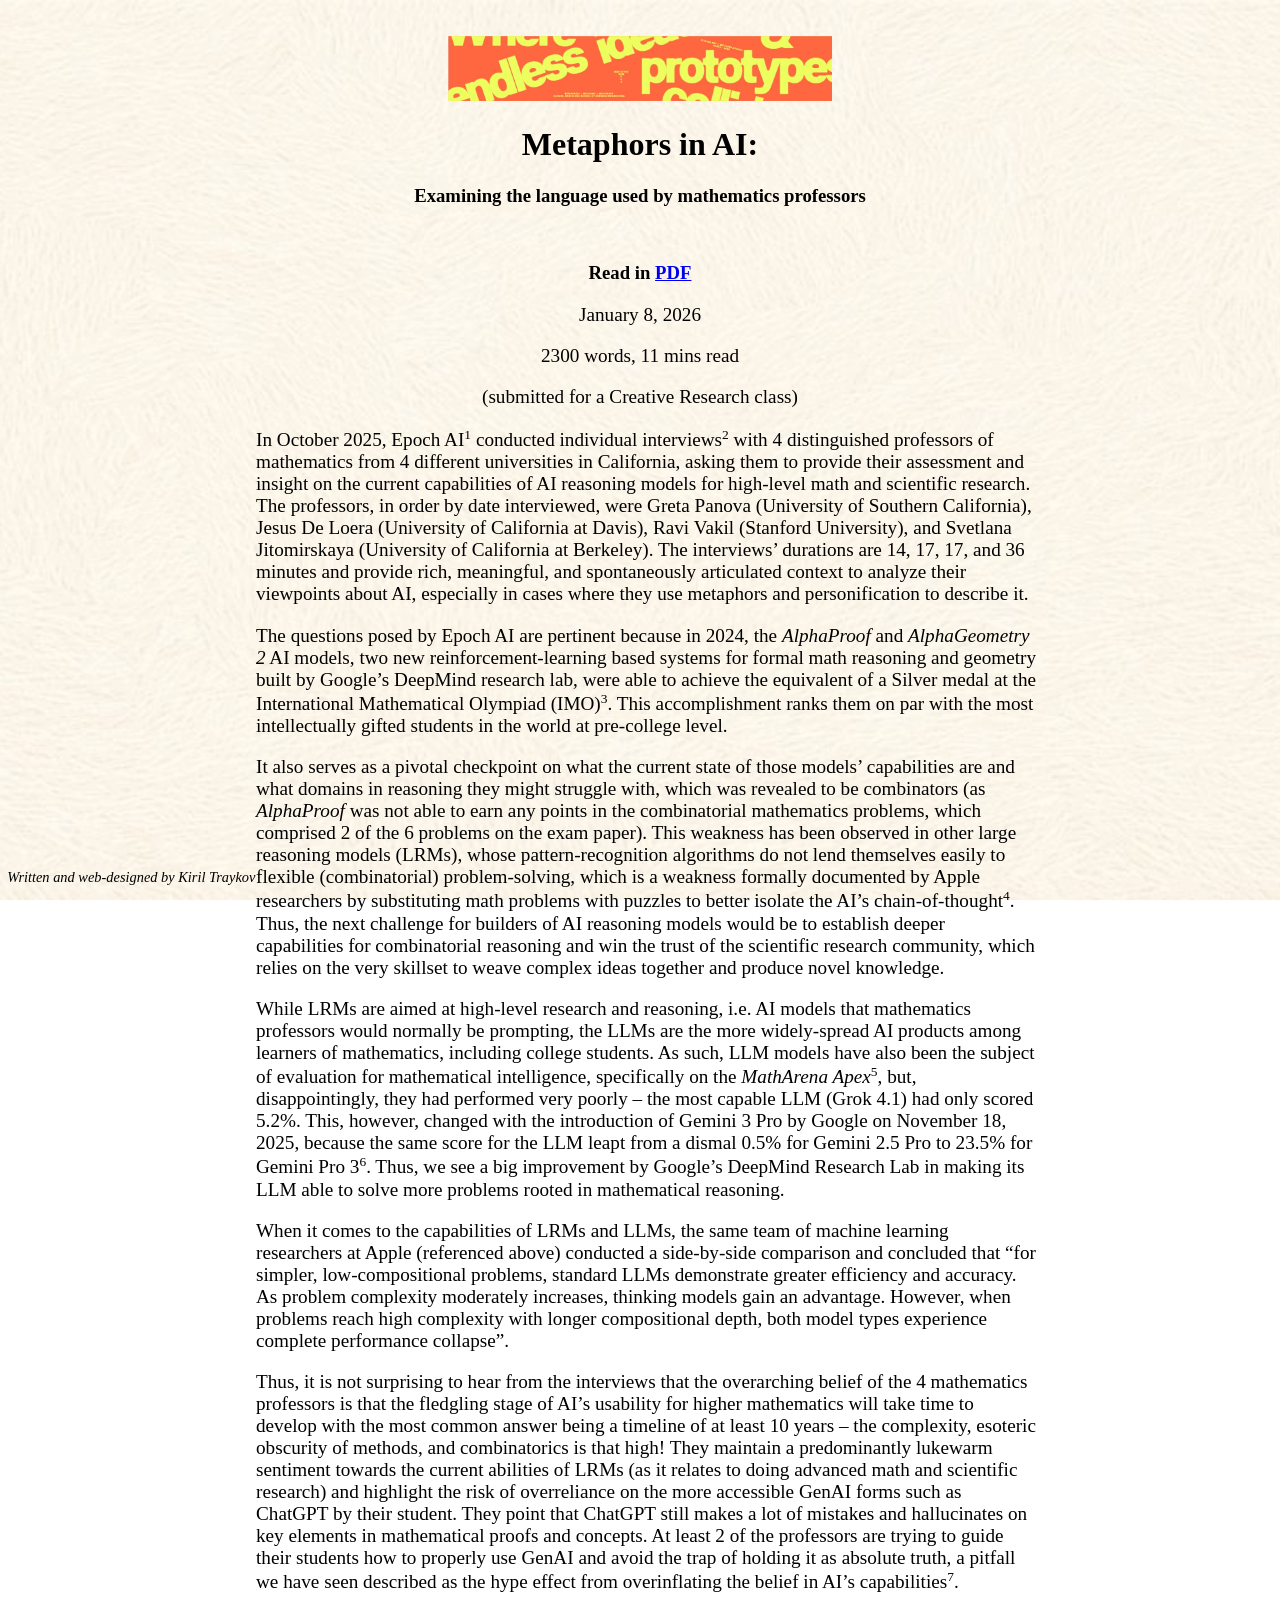
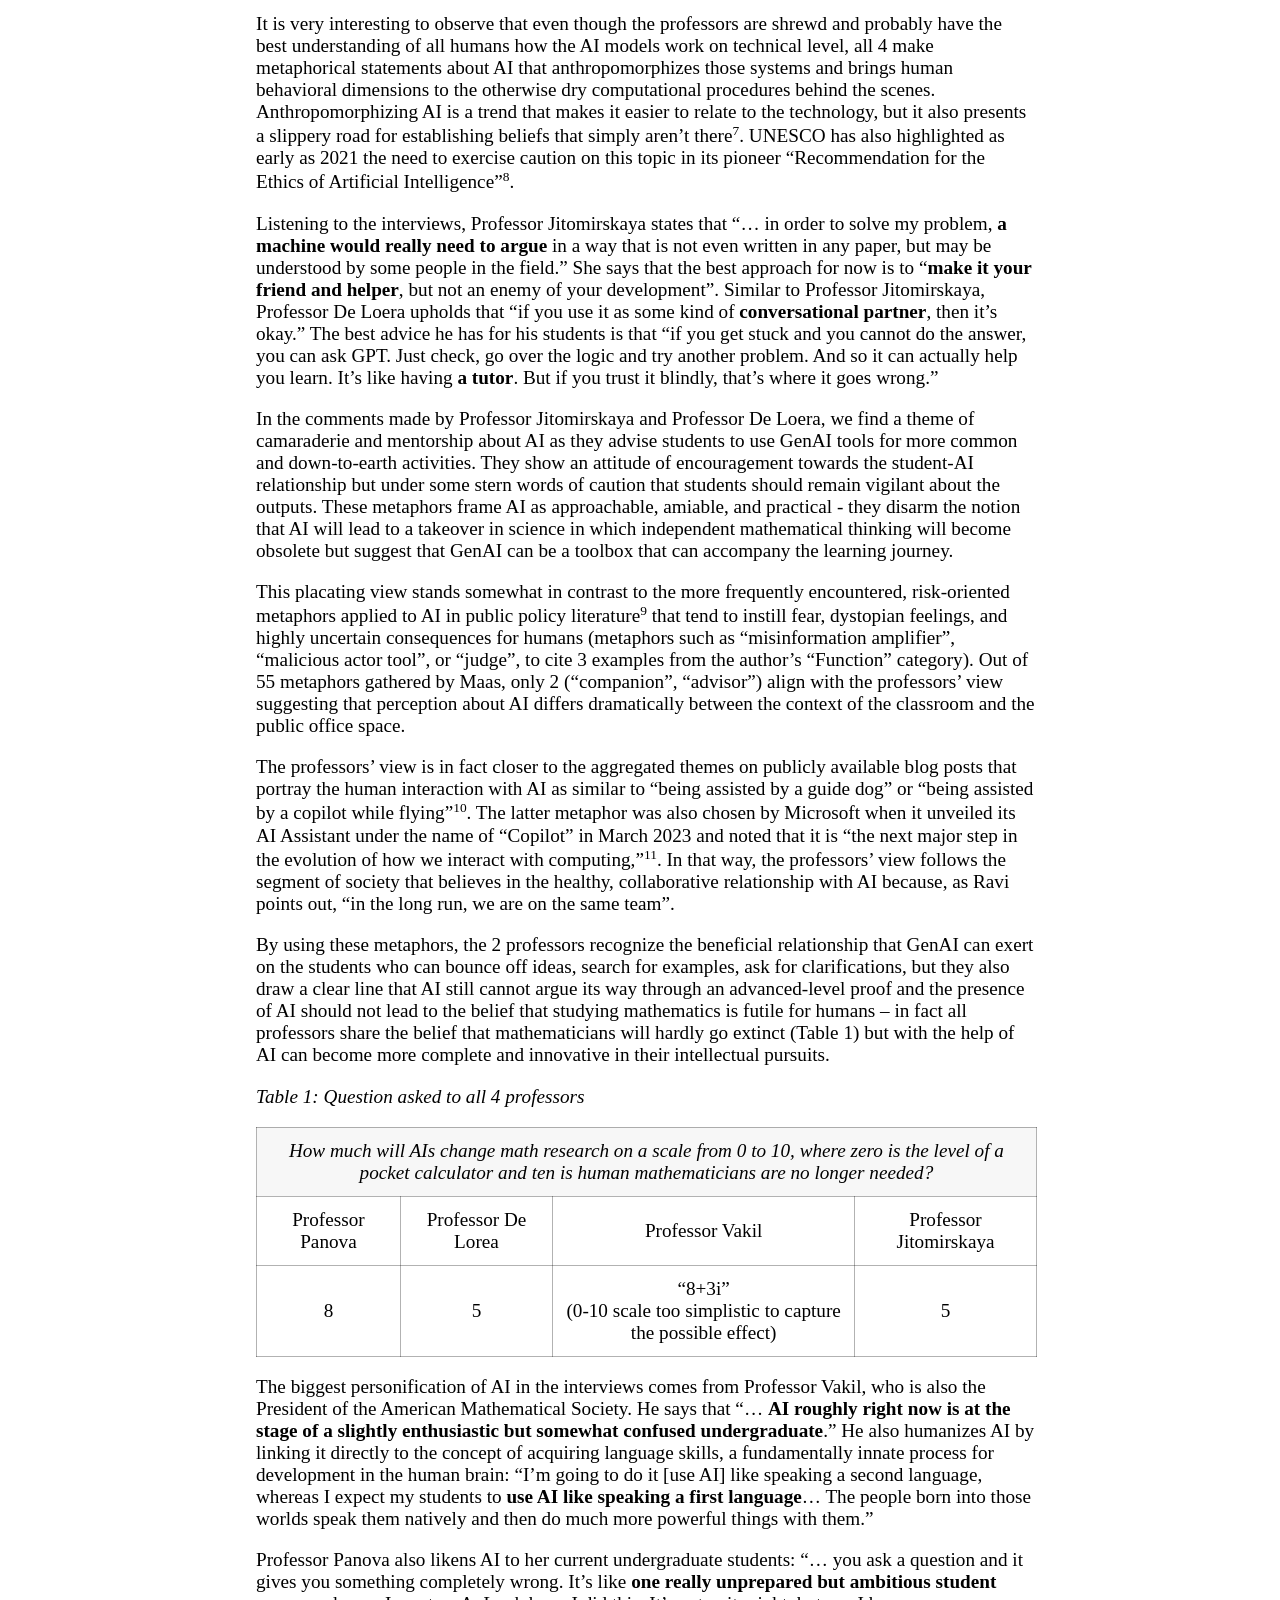
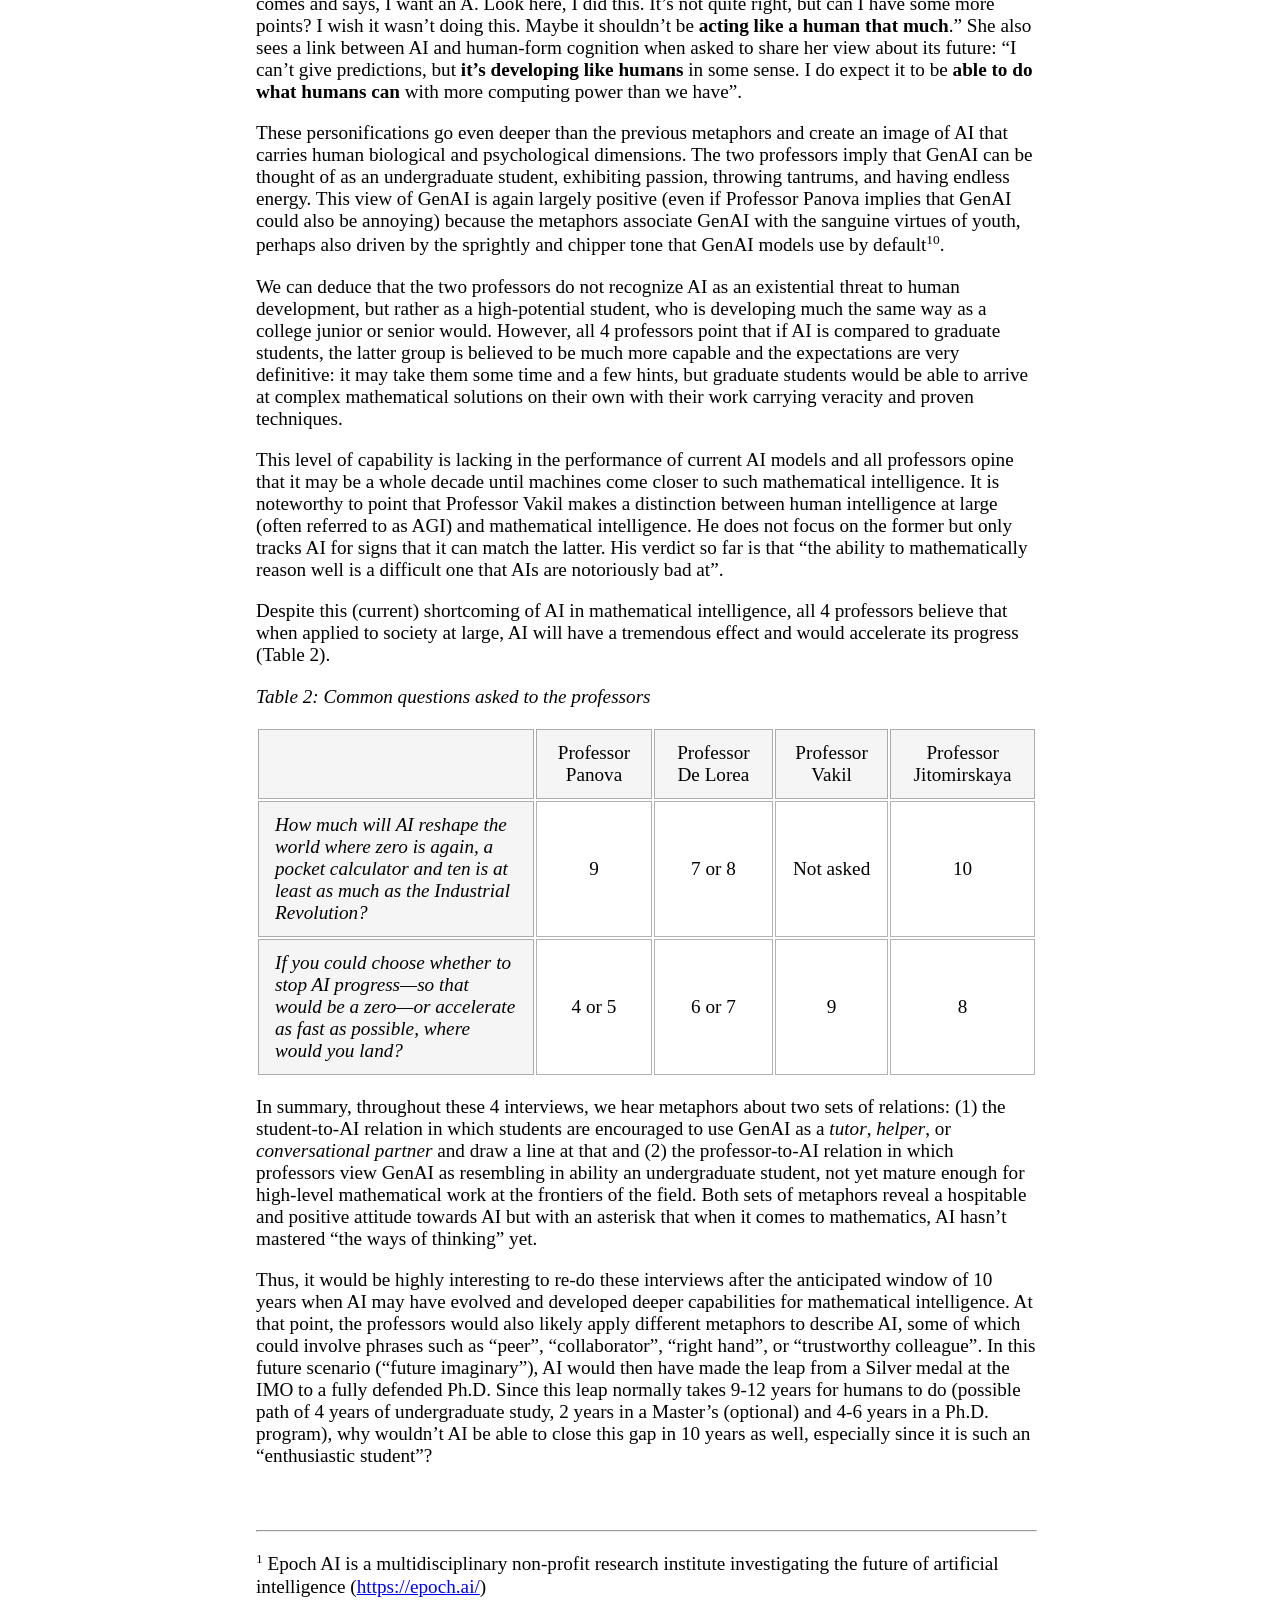
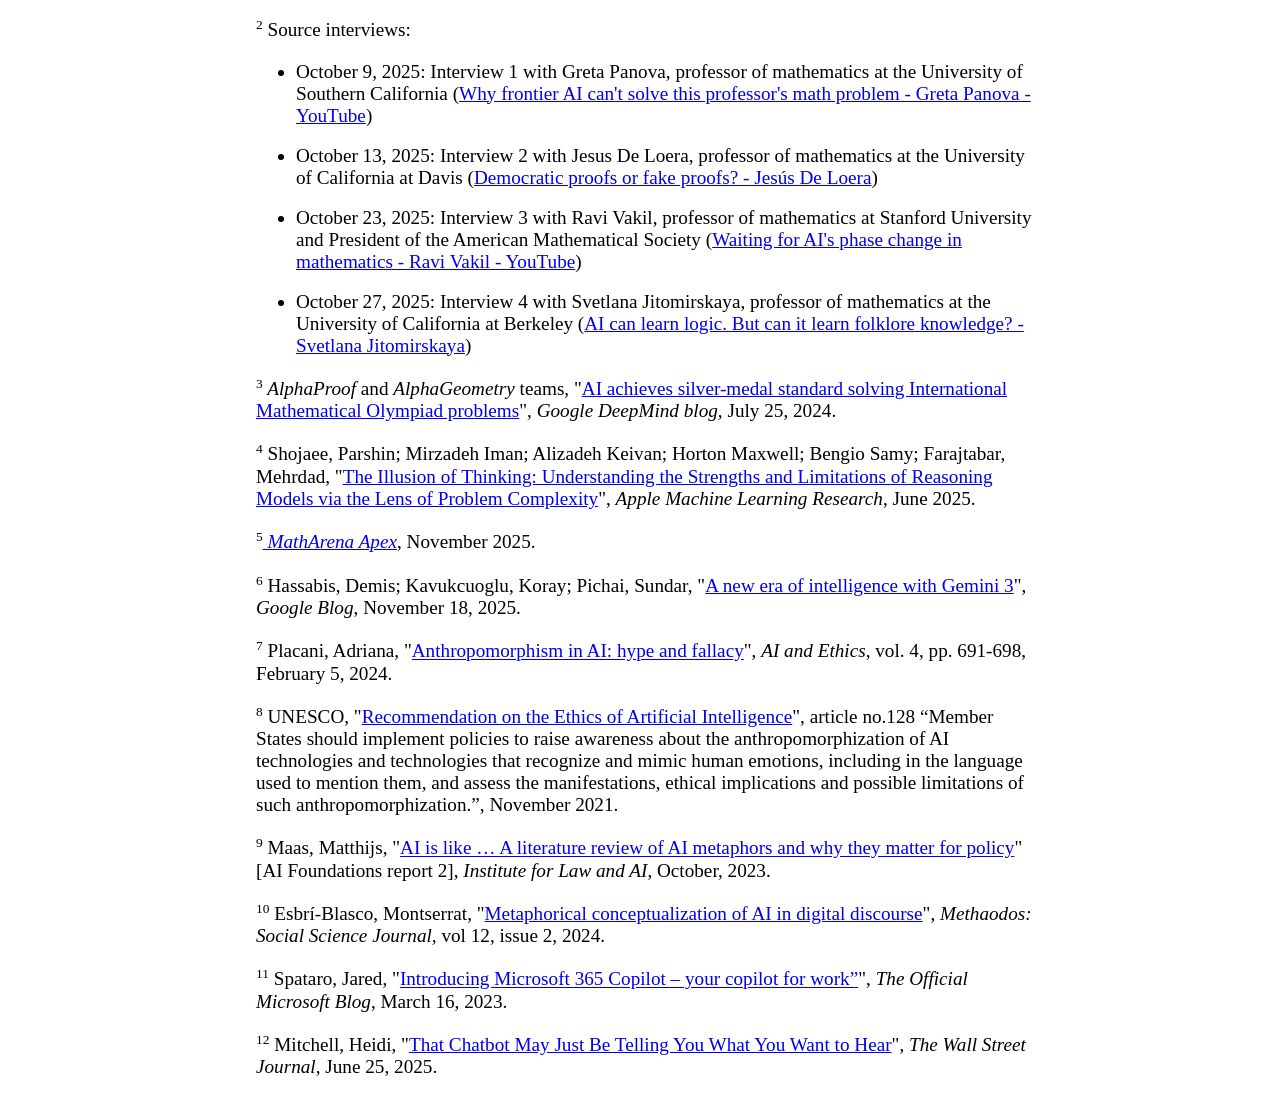
<file: Paper1/index.html>
<!DOCTYPE html>
<html>
<head>
<meta name="viewport" content="width=device-width, initial-scale=1">
<link type="text/css" rel="stylesheet" href="stylesheet.css"/>
	<title>Metaphors in AI</title>
</head>
<body>

<div id="intro">
  <img src="images/header.jpg" id="header">
<h1>Metaphors in AI:</h1>
<h3>Examining the language used by mathematics professors</h3>
<br>
<h3>Read in <a href="pdf/Metaphors_in_AI_Kiril_Traykov.pdf" target="_blank" rel="noopener noreferrer">PDF</a></h3>
<p>January 8, 2026</p>
<p>2300 words, 11 mins read</p>
<p>(submitted for a Creative Research class)</p>
</div>

<div id="main">
<p>In October 2025, Epoch AI<sup class="footnote-ref">1</sup> conducted individual interviews<sup class="footnote-ref">2</sup> with 4 distinguished professors 
of mathematics from 4 different universities in California, asking them to provide their assessment 
and insight on the current capabilities of AI reasoning models for high-level math and scientific 
research. The professors, in order by date interviewed, were Greta Panova (University of Southern 
California), Jesus De Loera (University of California at Davis), Ravi Vakil (Stanford University), 
and Svetlana Jitomirskaya (University of California at Berkeley). The interviews’ durations 
are 14, 17, 17, and 36 minutes and provide rich, meaningful, and spontaneously articulated 
context to analyze their viewpoints about AI, especially in cases where they use metaphors 
and personification to describe it.</p>

<p>The questions posed by Epoch AI are pertinent because in 2024, the <i>AlphaProof</i> and <i>AlphaGeometry 
2</i> AI models, two new reinforcement-learning based systems for formal math reasoning and geometry 
built by Google’s DeepMind research lab, were able to achieve the equivalent of a Silver medal at 
the International Mathematical Olympiad (IMO)<sup class="footnote-ref">3</sup>. This accomplishment ranks them on par with the 
most intellectually gifted students in the world at pre-college level.</p>

<p>It also serves as a pivotal checkpoint on what the current state of those models’ capabilities 
are and what domains in reasoning they might struggle with, which was revealed to be combinators 
(as <i>AlphaProof</i> was not able to earn any points in the combinatorial mathematics problems, which 
comprised 2 of the 6 problems on the exam paper). This weakness has been observed in other large 
reasoning models (LRMs), whose pattern-recognition algorithms do not lend themselves easily to 
flexible (combinatorial) problem-solving, which is a weakness formally documented by Apple 
researchers by substituting math problems with puzzles to better isolate the AI’s chain-of-thought<sup class="footnote-ref">4</sup>. 
Thus, the next challenge for builders of AI reasoning models would be to establish deeper 
capabilities for combinatorial reasoning and win the trust of the scientific research community, 
which relies on the very skillset to weave complex ideas together and produce novel knowledge.</p>

<p>While LRMs are aimed at high-level research and reasoning, i.e. AI models that mathematics 
professors would normally be prompting, the LLMs are the more widely-spread AI products among 
learners of mathematics, including college students. As such, LLM models have also been the 
subject of evaluation for mathematical intelligence, specifically on the <i>MathArena Apex</i><sup class="footnote-ref">5</sup>, but, 
disappointingly, they had performed very poorly – the most capable LLM (Grok 4.1) had only 
scored 5.2%. This, however, changed with the introduction of Gemini 3 Pro by Google on 
November 18, 2025, because the same score for the LLM leapt from a dismal 0.5% for 
Gemini 2.5 Pro to 23.5% for Gemini Pro 3<sup class="footnote-ref">6</sup>. Thus, we see a big improvement by Google’s 
DeepMind Research Lab in making its LLM able to solve more problems rooted in mathematical 
reasoning.</p>

<p>When it comes to the capabilities of LRMs and LLMs, the same team of machine learning 
researchers at Apple (referenced above) conducted a side-by-side comparison and concluded 
that “for simpler, low-compositional problems, standard LLMs demonstrate greater efficiency 
and accuracy. As problem complexity moderately increases, thinking models gain an advantage. 
However, when problems reach high complexity with longer compositional depth, both model 
types experience complete performance collapse”.</p>

<p>Thus, it is not surprising to hear from the interviews that the overarching belief of the 
4 mathematics professors is that the fledgling stage of AI’s usability for higher mathematics 
will take time to develop with the most common answer being a timeline of at least 10 years – 
the complexity, esoteric obscurity of methods, and combinatorics is that high! They maintain 
a predominantly lukewarm sentiment towards the current abilities of LRMs (as it relates to 
doing advanced math and scientific research) and highlight the risk of overreliance on the 
more accessible GenAI forms such as ChatGPT by their student. They point that ChatGPT still 
makes a lot of mistakes and hallucinates on key elements in mathematical proofs and concepts. 
At least 2 of the professors are trying to guide their students how to properly use GenAI and 
avoid the trap of holding it as absolute truth, a pitfall we have seen described as the hype 
effect from overinflating the belief in AI’s capabilities<sup class="footnote-ref">7</sup>.</p>

<p>It is very interesting to observe that even though the professors are shrewd and probably 
have the best understanding of all humans how the AI models work on technical level, all 4 
make metaphorical statements about AI that anthropomorphizes those systems and brings human 
behavioral dimensions to the otherwise dry computational procedures behind the scenes. 
Anthropomorphizing AI is a trend that makes it easier to relate to the technology, but 
it also presents a slippery road for establishing beliefs that simply aren’t there<sup class="footnote-ref">7</sup>. 
UNESCO has also highlighted as early as 2021 the need to exercise caution on this topic in 
its pioneer “Recommendation for the Ethics of Artificial Intelligence”<sup class="footnote-ref">8</sup>.</p>

<p>Listening to the interviews, Professor Jitomirskaya states that “… in order to solve my 
problem, <b>a machine would really need to argue</b> in a way that is not even written in any paper, 
but may be understood by some people in the field.” She says that the best approach for now is 
to “<b>make it your friend and helper</b>, but not an enemy of your development”. Similar to Professor 
Jitomirskaya, Professor De Loera upholds that “if you use it as some kind of <b>conversational 
partner</b>, then it’s okay.” The best advice he has for his students is that “if you get stuck 
and you cannot do the answer, you can ask GPT. Just check, go over the logic and try another 
problem. And so it can actually help you learn. It’s like having <b>a tutor</b>. But if you trust 
it blindly, that’s where it goes wrong.”</p>

<p>In the comments made by Professor Jitomirskaya and Professor De Loera, we find a theme of 
camaraderie and mentorship about AI as they advise students to use GenAI tools for more common 
and down-to-earth activities. They show an attitude of encouragement towards the student-AI 
relationship but under some stern words of caution that students should remain vigilant about 
the outputs. These metaphors frame AI as approachable, amiable, and practical - they disarm 
the notion that AI will lead to a takeover in science in which independent mathematical 
thinking will become obsolete but suggest that GenAI can be a toolbox that can accompany 
the learning journey.</p>

<p>This placating view stands somewhat in contrast to the more frequently encountered, 
risk-oriented metaphors applied to AI in public policy literature<sup class="footnote-ref">9</sup> that tend to instill fear, 
dystopian feelings, and highly uncertain consequences for humans (metaphors such as 
“misinformation amplifier”, “malicious actor tool”, or “judge”, to cite 3 examples from the 
author’s “Function” category). Out of 55 metaphors gathered by Maas, only 2 (“companion”, “advisor”) 
align with the professors’ view suggesting that perception about AI differs dramatically between 
the context of the classroom and the public office space.</p>

<p>The professors’ view is in fact closer to the aggregated themes on publicly available blog 
posts that portray the human interaction with AI as similar to “being assisted by a guide dog” 
or “being assisted by a copilot while flying”<sup class="footnote-ref">10</sup>. The latter metaphor was also chosen by Microsoft 
when it unveiled its AI Assistant under the name of “Copilot” in March 2023 and noted that it is 
“the next major step in the evolution of how we interact with computing,”<sup class="footnote-ref">11</sup>. In that way, 
the professors’ view follows the segment of society that believes in the healthy, collaborative 
relationship with AI because, as Ravi points out, “in the long run, we are on the same team”.</p>

<p>By using these metaphors, the 2 professors recognize the beneficial relationship that GenAI 
can exert on the students who can bounce off ideas, search for examples, ask for clarifications, 
but they also draw a clear line that AI still cannot argue its way through an advanced-level proof 
and the presence of AI should not lead to the belief that studying mathematics is futile for 
humans – in fact all professors share the belief that mathematicians will hardly go extinct 
(Table 1) but with the help of AI can become more complete and innovative in their intellectual 
pursuits.</p>

<p><i>Table 1: Question asked to all 4 professors</i></p>
<table class="myTable1">
  <tr class="tableHeader">
    <td colspan="4">
       <i>How much will AIs change math research on a scale 
	  from 0 to 10, where zero is the level of a pocket calculator and ten is human mathematicians 
	  are no longer needed?</i>
    </td>
  </tr>

  <tr>
    <td>Professor Panova</td>
    <td>Professor De Lorea</td>
    <td>Professor Vakil</td>
    <td>Professor Jitomirskaya</td>
  </tr>

  <tr>
    <td>8</td>
    <td>5</td>
    <td>“8+3i”<br>(0-10 scale too simplistic to capture the possible effect)</td>
    <td>5</td>
  </tr>
</table>

<p>The biggest personification of AI in the interviews comes from Professor Vakil, who is 
also the President of the American Mathematical Society. He says that “… <b>AI roughly right 
now is at the stage of a slightly enthusiastic but somewhat confused undergraduate</b>.” He 
also humanizes AI by linking it directly to the concept of acquiring language skills, a 
fundamentally innate process for development in the human brain: “I’m going to do it [use AI] 
like speaking a second language, whereas I expect my students to <b>use AI like speaking a 
first language</b>… The people born into those worlds speak them natively and then do much 
more powerful things with them.”</p>

<p>Professor Panova also likens AI to her current undergraduate students: “… you ask a question 
and it gives you something completely wrong. It’s like <b>one really unprepared but ambitious student</b> 
comes and says, I want an A. Look here, I did this. It’s not quite right, but can I have some more 
points? I wish it wasn’t doing this. Maybe it shouldn’t be <b>acting like a human that much</b>.” She also 
sees a link between AI and human-form cognition when asked to share her view about its future: 
“I can’t give predictions, but <b>it’s developing like humans</b> in some sense. I do expect it to be 
<b>able to do what humans can</b> with more computing power than we have”.</p>

<p>These personifications go even deeper than the previous metaphors and create an image of AI that 
carries human biological and psychological dimensions. The two professors imply that GenAI can be 
thought of as an undergraduate student, exhibiting passion, throwing tantrums, and having endless 
energy. This view of GenAI is again largely positive (even if Professor Panova implies that GenAI 
could also be annoying) because the metaphors associate GenAI with the sanguine virtues of youth, 
perhaps also driven by the sprightly and chipper tone that GenAI models use by default<sup class="footnote-ref">10</sup>.</p>

<p>We can deduce that the two professors do not recognize AI as an existential threat to human 
development, but rather as a high-potential student, who is developing much the same way as a 
college junior or senior would. However, all 4 professors point that if AI is compared to graduate 
students, the latter group is believed to be much more capable and the expectations are very 
definitive: it may take them some time and a few hints, but graduate students would be able to 
arrive at complex mathematical solutions on their own with their work carrying veracity and 
proven techniques.</p>

<p>This level of capability is lacking in the performance of current AI models and all professors 
opine that it may be a whole decade until machines come closer to such mathematical intelligence. 
It is noteworthy to point that Professor Vakil makes a distinction between human intelligence at 
large (often referred to as AGI) and mathematical intelligence. He does not focus on the former 
but only tracks AI for signs that it can match the latter. His verdict so far is that “the ability 
to mathematically reason well is a difficult one that AIs are notoriously bad at”.</p>

<p>Despite this (current) shortcoming of AI in mathematical intelligence, all 4 professors believe 
that when applied to society at large, AI will have a tremendous effect and would accelerate its 
progress (Table 2).</p>

<p><i>Table 2: Common questions asked to the professors</i></p>
<table class="myTable2">
  <tr>
    <th></th>
    <th>Professor Panova</th>
    <th>Professor De Lorea</th>
    <th>Professor Vakil</th>
    <th>Professor Jitomirskaya</th>
  </tr>

  <tr>
    <th><i>How much will AI reshape the world where zero is again, a pocket calculator and ten is 
	at least as much as the Industrial Revolution?</i></th>
    <td>9</td>
    <td>7 or 8</td>
    <td>Not asked</td>
    <td>10</td>
  </tr>

  <tr>
    <th><i>If you could choose whether to stop AI progress—so that would be a zero—or accelerate as 
	fast as possible, where would you land?</i></th>
    <td>4 or 5</td>
    <td>6 or 7</td>
    <td>9</td>
    <td>8</td>
  </tr>
</table>

<p>In summary, throughout these 4 interviews, we hear metaphors about two sets of relations: 
(1) the student-to-AI relation in which students are encouraged to use GenAI as a <i>tutor</i>, <i>helper</i>, 
or <i>conversational partner</i> and draw a line at that and (2) the professor-to-AI relation in which 
professors view GenAI as resembling in ability an undergraduate student, not yet mature enough 
for high-level mathematical work at the frontiers of the field. Both sets of metaphors reveal 
a hospitable and positive attitude towards AI but with an asterisk that when it comes to mathematics, 
AI hasn’t mastered “the ways of thinking” yet.</p>

<p>Thus, it would be highly interesting to re-do these interviews after the anticipated window of 
10 years when AI may have evolved and developed deeper capabilities for mathematical intelligence. 
At that point, the professors would also likely apply different metaphors to describe AI, some of 
which could involve phrases such as “peer”, “collaborator”, “right hand”, or “trustworthy colleague”. 
In this future scenario (“future imaginary”), AI would then have made the leap from a Silver medal 
at the IMO to a fully defended Ph.D. Since this leap normally takes 9-12 years for humans to do 
(possible path of 4 years of undergraduate study, 2 years in a Master’s (optional) and 4-6 years 
in a Ph.D. program), why wouldn’t AI be able to close this gap in 10 years as well, especially 
since it is such an “enthusiastic student”?</p>


<br>
<br>
<hr> <!-- Horizontal line separator -->

<p><sup class="footnote-ref">1</sup> Epoch AI is a multidisciplinary non-profit research 
institute investigating the future of artificial intelligence (<a href="https://epoch.ai/" 
target="_blank" rel="noopener noreferrer">https://epoch.ai/</a>)</p>

<p><sup class="footnote-ref">2</sup> Source interviews:<br>
<ul>
<li>October 9, 2025: Interview 1 with Greta Panova, professor of mathematics at the 
University of Southern California (<a href="https://www.youtube.com/watch?v=NC8a0zXwYnU" 
target="_blank" rel="noopener noreferrer">Why frontier AI can't solve this professor's math problem - Greta Panova - YouTube</a>)</li>
<br>
<li>October 13, 2025: Interview 2 with Jesus De Loera, professor of mathematics at the University of California at Davis (<a href="https://www.youtube.com/watch?v=17hiB2j4FB8&utm_source=substack&utm_medium=email" 
target="_blank" rel="noopener noreferrer">Democratic proofs or fake proofs? - Jesús De Loera</a>)</li>
<br>
<li>October 23, 2025: Interview 3 with Ravi Vakil, professor of mathematics at Stanford University and President of the American Mathematical Society (<a href="https://www.youtube.com/watch?v=omBpalvYFNM&utm_source=substack&utm_medium=email" 
target="_blank" rel="noopener noreferrer">Waiting for AI's phase change in mathematics - Ravi Vakil - YouTube</a>)</li>
<br>
<li>October 27, 2025: Interview 4 with Svetlana Jitomirskaya, professor of mathematics at the University of California at Berkeley (<a href="https://www.youtube.com/watch?v=Eo6Cc3vdT60&utm_source=substack&utm_medium=email" 
target="_blank" rel="noopener noreferrer">AI can learn logic. But can it learn folklore knowledge? - Svetlana Jitomirskaya</a>)</li>
</ul>
</p> 


<p><sup class="footnote-ref">3</sup><i> AlphaProof</i> and <i>AlphaGeometry</i> teams, "<a href="https://deepmind.google/blog/ai-solves-imo-problems-at-silver-medal-level/" 
target="_blank" rel="noopener noreferrer">AI achieves silver-medal standard solving International Mathematical Olympiad problems</a>", 
<i>Google DeepMind blog</i>, July 25, 2024.</p>

<p><sup class="footnote-ref">4</sup> Shojaee, Parshin; Mirzadeh Iman; Alizadeh Keivan; 
Horton Maxwell; Bengio Samy; Farajtabar, Mehrdad, "<a href="https://machinelearning.apple.com/research/illusion-of-thinking" 
target="_blank" rel="noopener noreferrer">The Illusion of Thinking: Understanding the 
Strengths and Limitations of Reasoning Models via the Lens of Problem Complexity</a>", 
<i>Apple Machine Learning Research</i>, June 2025.</p>

<p><sup class="footnote-ref">5</sup><a href="https://matharena.ai/?comp=apex--apex_2025" 
target="_blank" rel="noopener noreferrer"><i> MathArena Apex</i></a>, November 2025.</p>

<p><sup class="footnote-ref">6</sup> Hassabis, Demis; Kavukcuoglu, Koray; Pichai, Sundar, "<a href="https://blog.google/intl/en-mena/product-updates/explore-get-answers/gemini-3-launches-in-mena/" 
target="_blank" rel="noopener noreferrer">A new era of intelligence with Gemini 3</a>", 
<i>Google Blog</i>, November 18, 2025.</p>

<p><sup class="footnote-ref">7</sup> Placani, Adriana, "<a href="https://link.springer.com/article/10.1007/s43681-024-00419-4" 
target="_blank" rel="noopener noreferrer">Anthropomorphism in AI: hype and fallacy</a>", 
<i>AI and Ethics</i>, vol. 4, pp. 691-698, February 5, 2024.</p>

<p><sup class="footnote-ref">8</sup> UNESCO, "<a href="https://www.unesco.org/en/articles/recommendation-ethics-artificial-intelligence" 
target="_blank" rel="noopener noreferrer">Recommendation on the Ethics of Artificial Intelligence</a>", 
article no.128 “Member States should implement policies to raise awareness about the anthropomorphization 
of AI technologies and technologies that recognize and mimic human emotions, including in the language 
used to mention them, and assess the manifestations, ethical implications and possible limitations of 
such anthropomorphization.”, November 2021.</p>

<p><sup class="footnote-ref">9</sup> Maas, Matthijs, "<a href="https://www.researchgate.net/publication/374950278_AI_is_Like_A_literature_review_of_AI_metaphors_and_why_they_matter_for_policy" 
target="_blank" rel="noopener noreferrer">AI is like … A literature review of AI metaphors and why they matter for policy</a>" [AI Foundations report 2], 
<i>Institute for Law and AI</i>, October, 2023.</p>

<p><sup class="footnote-ref">10</sup> Esbrí-Blasco, Montserrat, "<a href="https://www.researchgate.net/publication/386235330_Metaphorical_conceptualization_of_AI_in_digital_discourse" 
target="_blank" rel="noopener noreferrer">Metaphorical conceptualization of AI in digital discourse</a>", 
<i>Methaodos: Social Science Journal</i>, vol 12, issue 2, 2024.</p>

<p><sup class="footnote-ref">11</sup> Spataro, Jared, "<a href="https://blogs.microsoft.com/blog/2023/03/16/introducing-microsoft-365-copilot-your-copilot-for-work/" 
target="_blank" rel="noopener noreferrer">Introducing Microsoft 365 Copilot – your copilot for work”</a>", 
<i>The Official Microsoft Blog</i>, March 16, 2023.</p>

<p><sup class="footnote-ref">12</sup> Mitchell, Heidi, "<a href="https://www.wsj.com/tech/ai/ai-chatbot-agree-flatter-users-1787e1a7?gaa_at=eafs&gaa_n=ASWzDAh95Lp7PMAlR3aezR_Gz2OlrcrXpy1iCnY4jdrkoCWbozD95KrNgXTI_lQK4to%3D&gaa_ts=68951e73&gaa_sig=KNtW7cliKn6P8XLeBR8TV8UvY_LD7YZ6DMGvQlOYX4VHfMwOP83K0IfqRZiQES3GVAVSMyn9nMx-w1L_ZgQU6w%3D%3D" 
target="_blank" rel="noopener noreferrer">That Chatbot May Just Be Telling You What You Want to Hear</a>", 
<i>The Wall Street Journal</i>, June 25, 2025.</p>

<br>
</div>

<p id = "footnote1">&nbsp;&nbsp;Written and web-designed by Kiril Traykov</p>

</body>
</html>
</file>
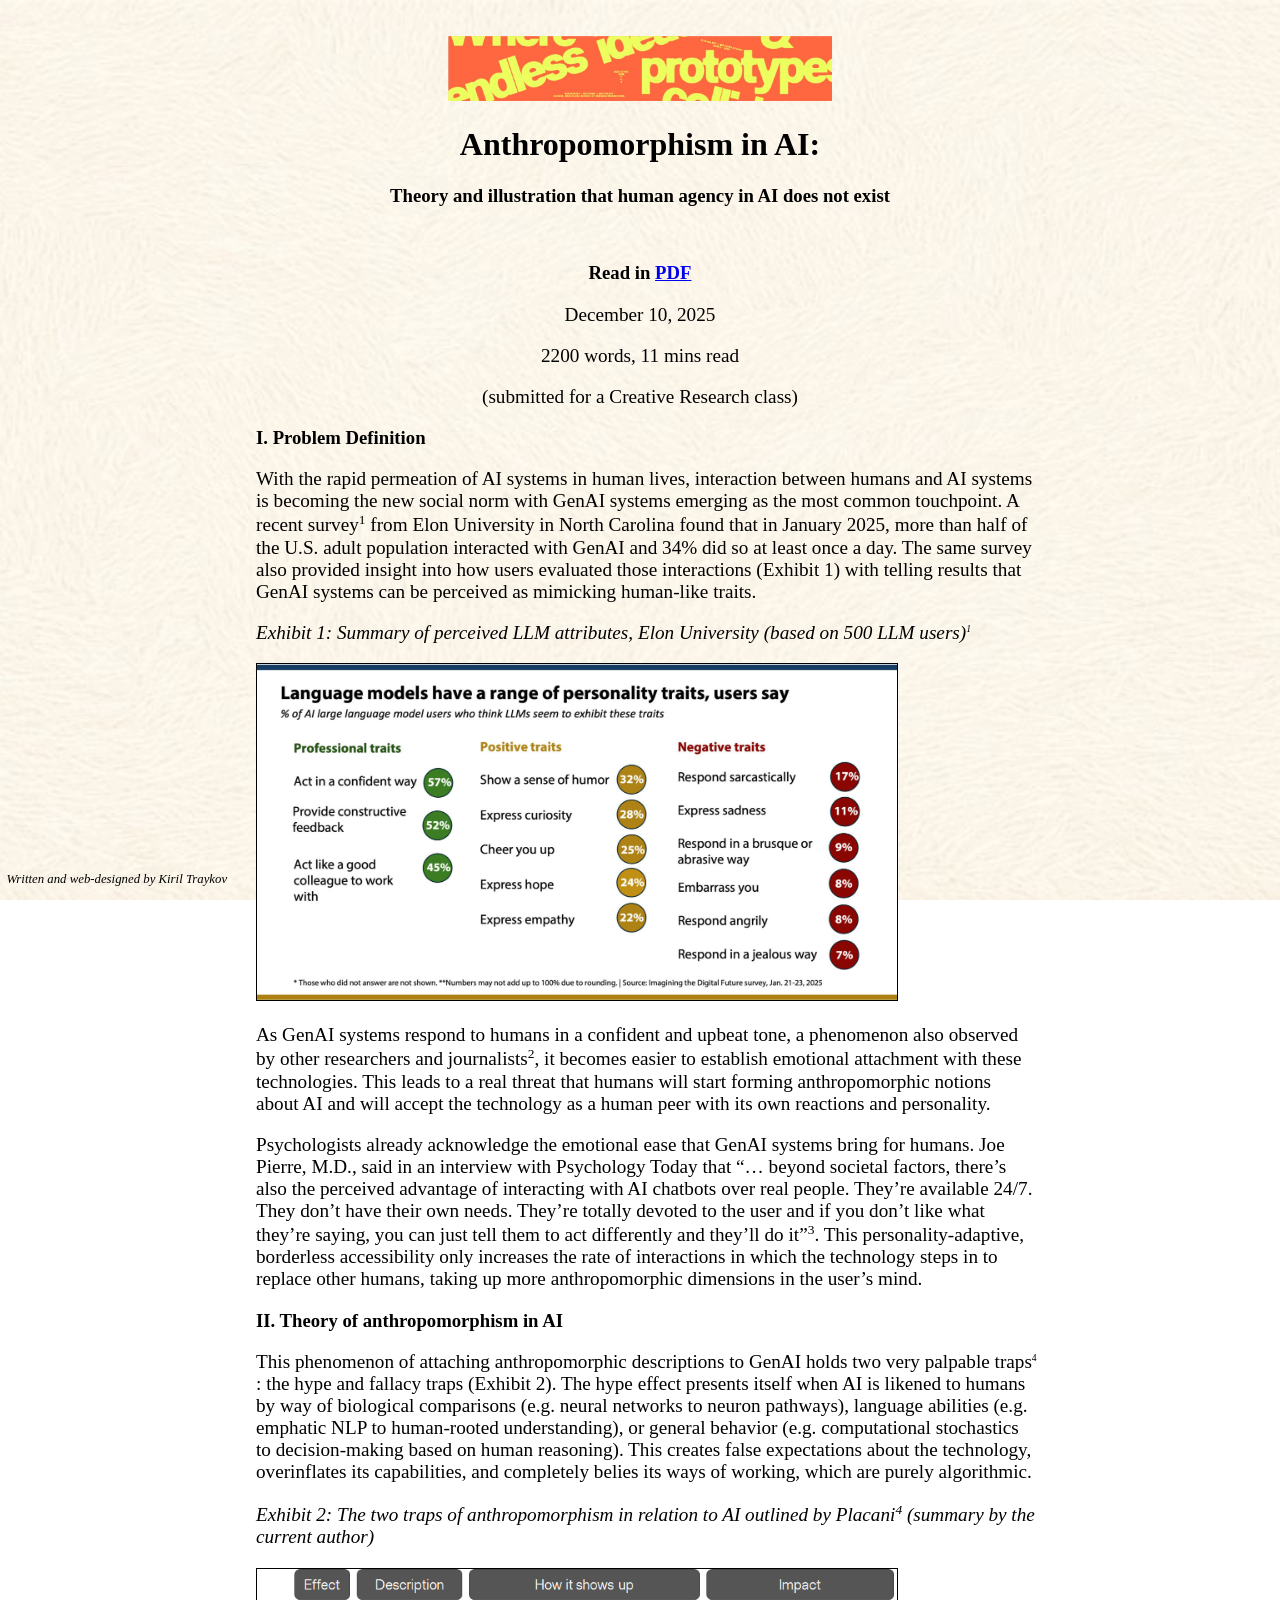
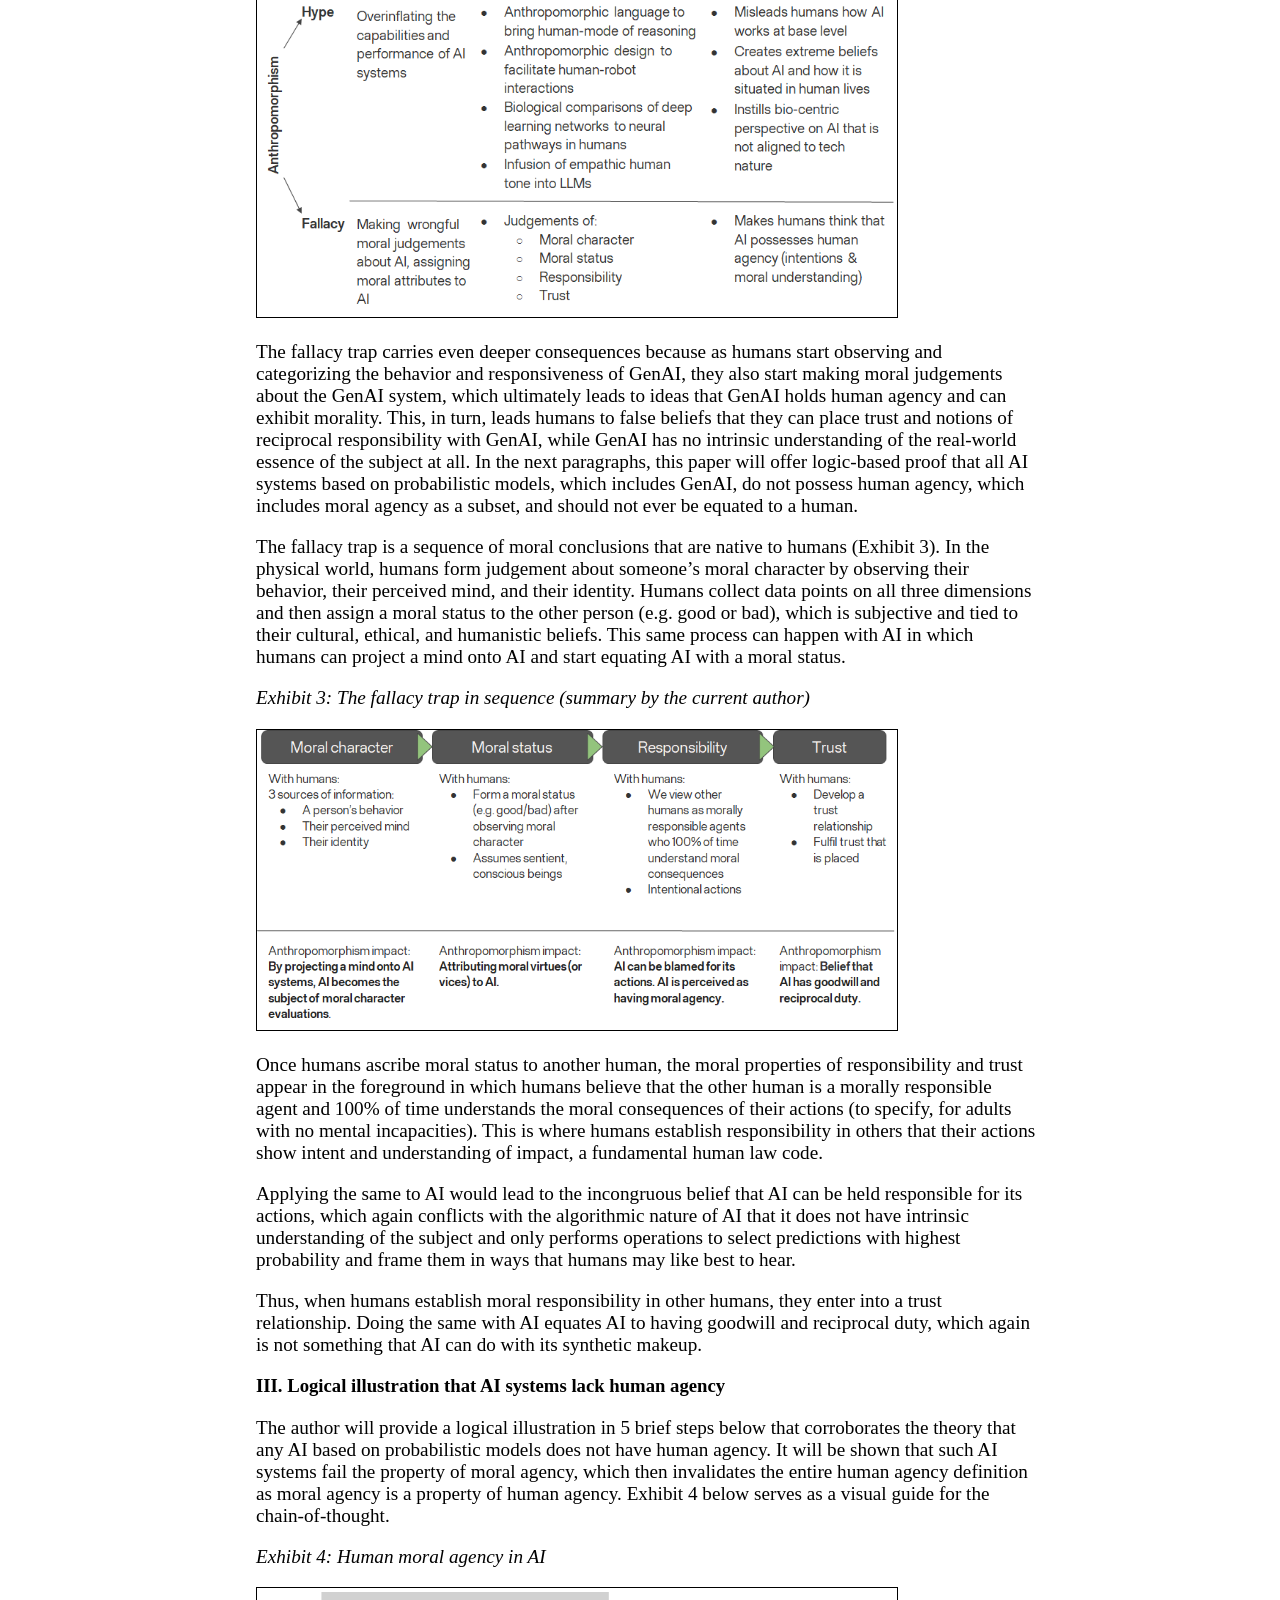
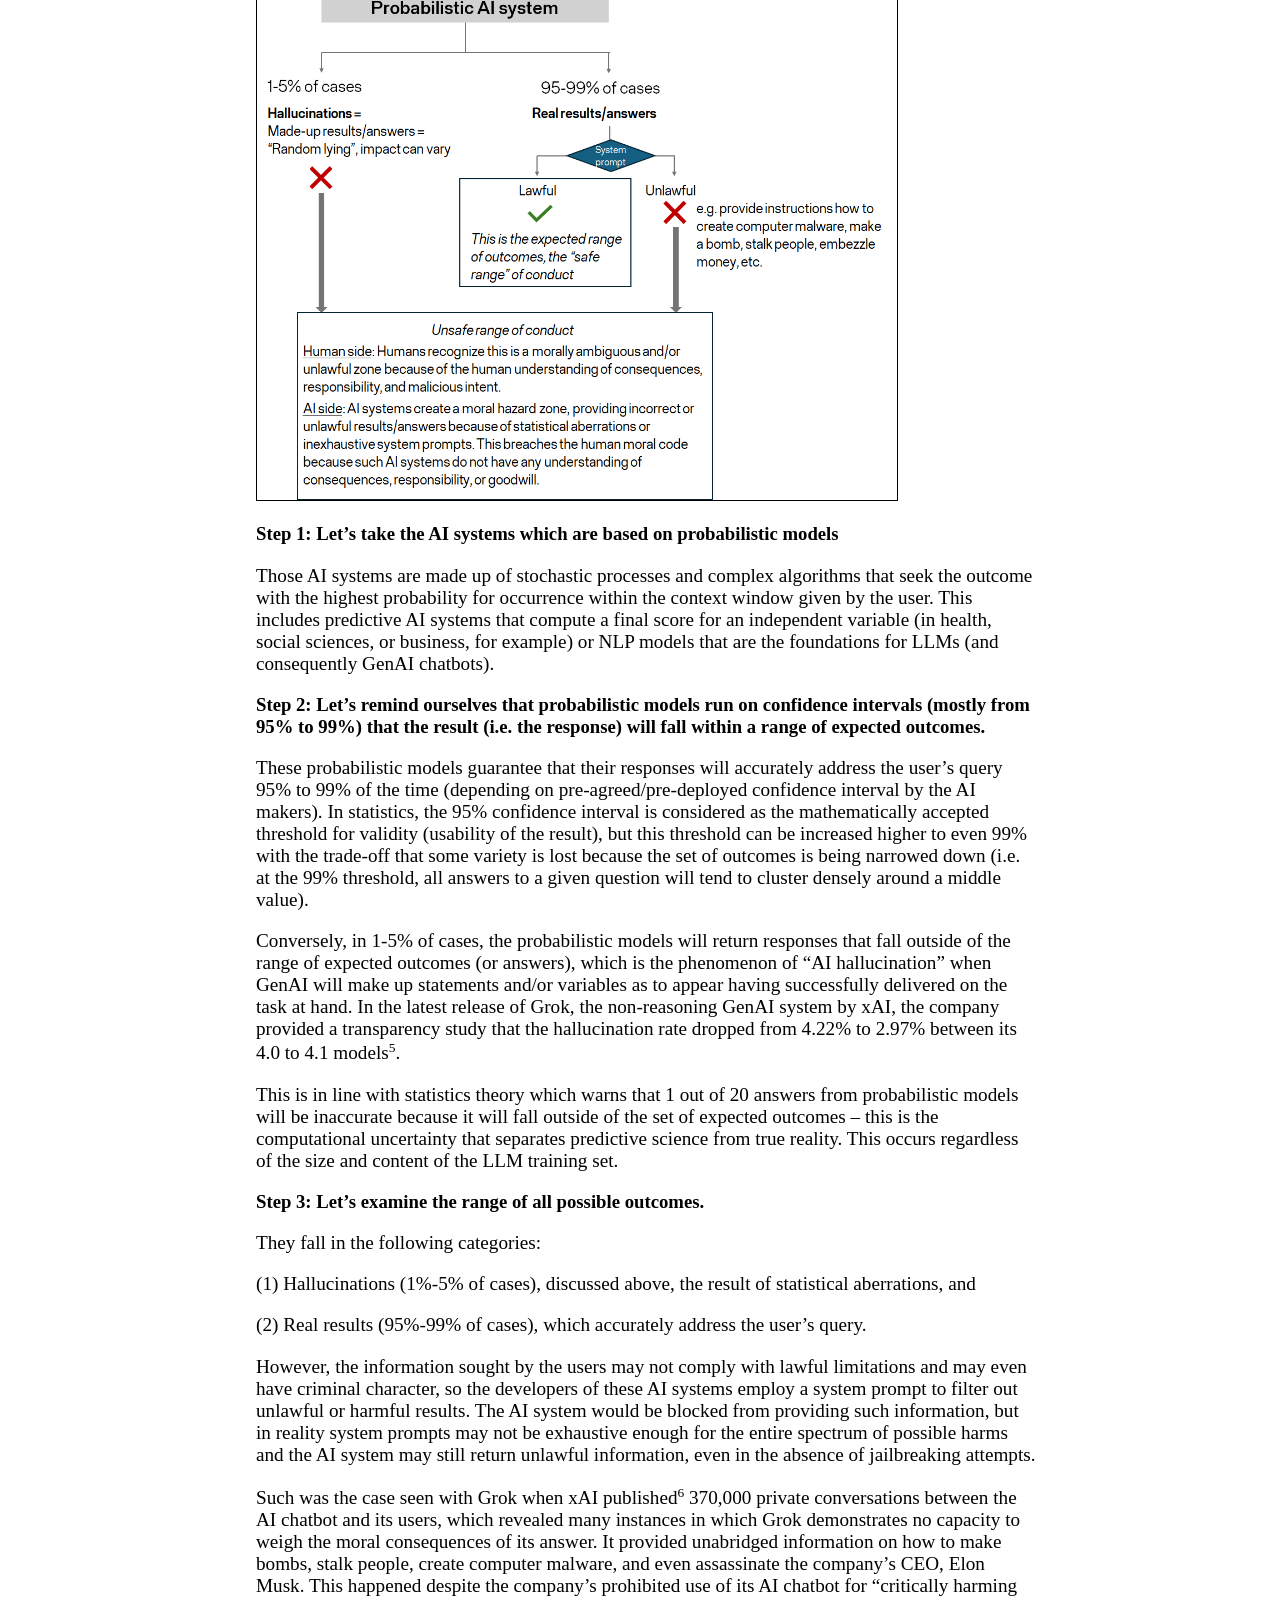
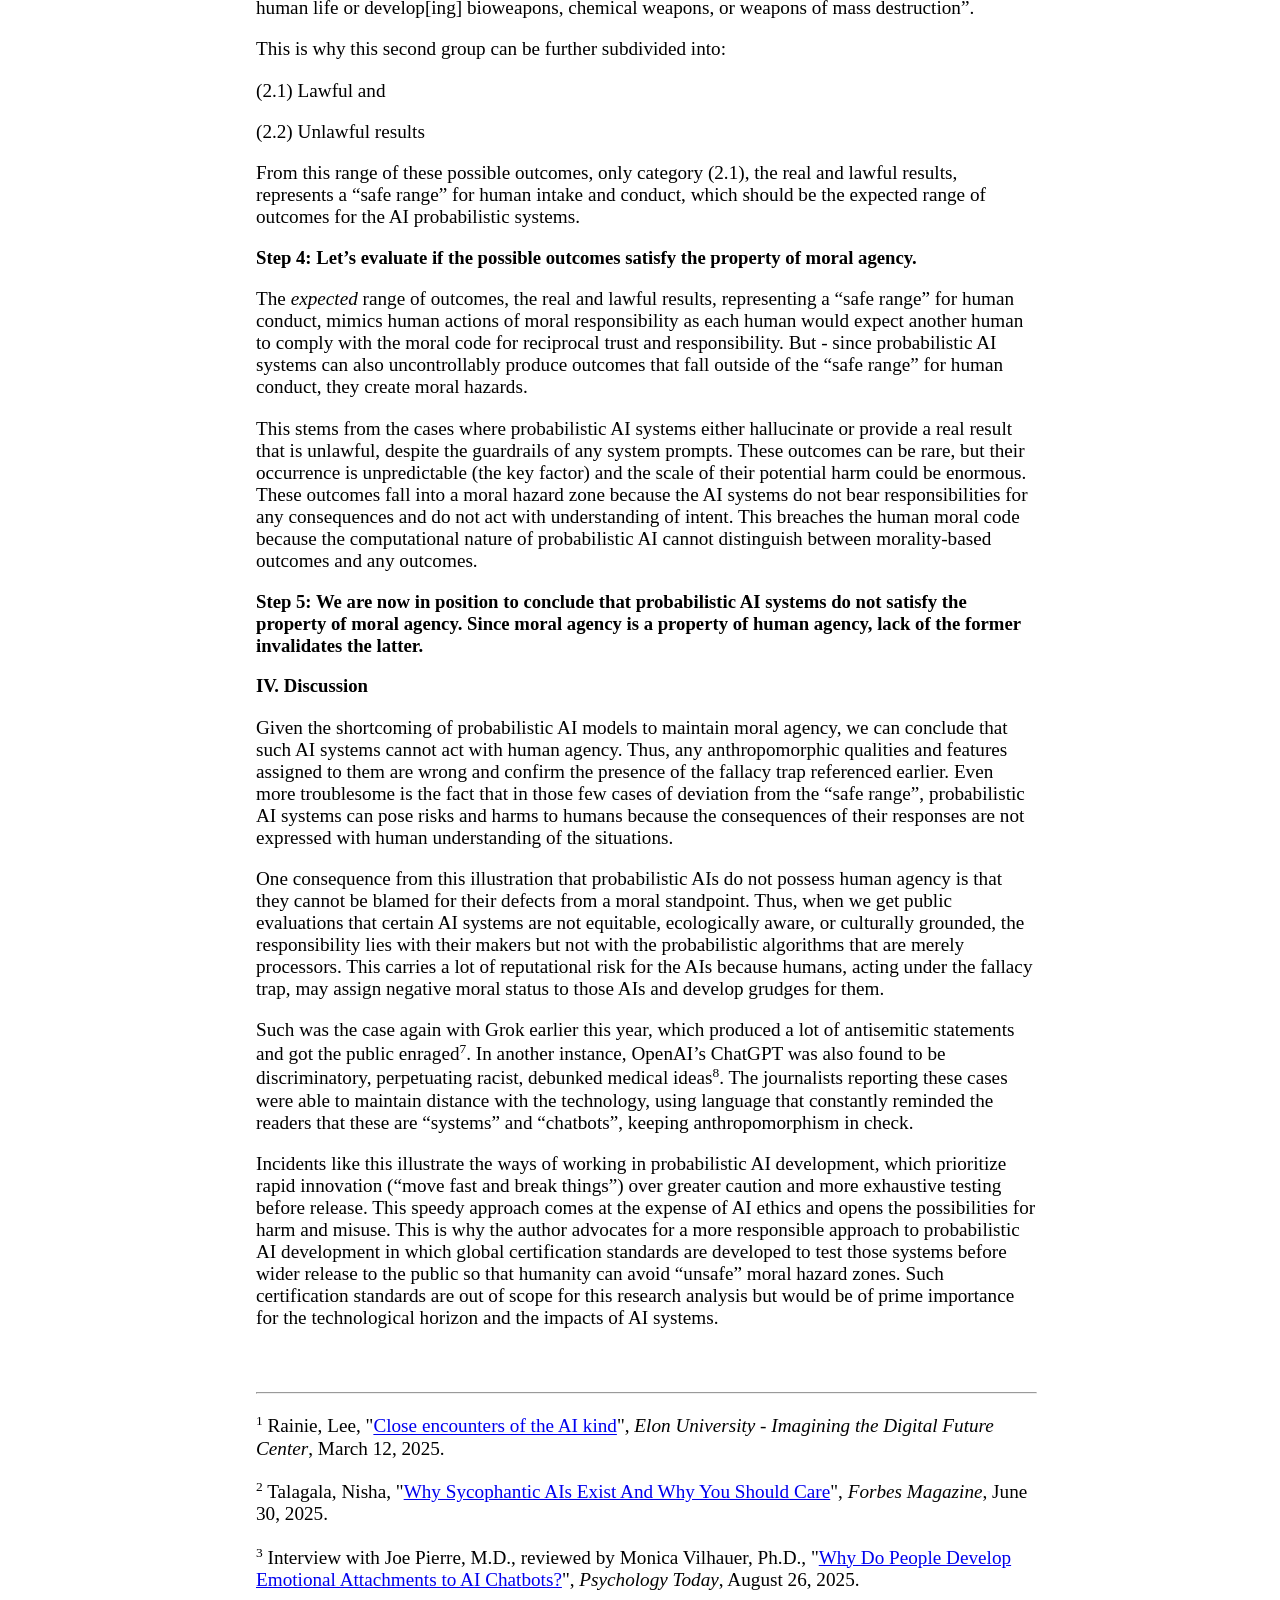
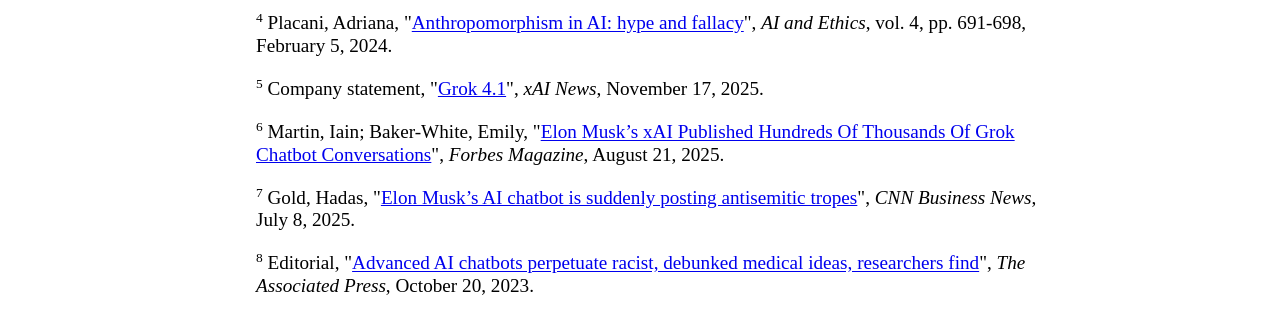
<file: Paper2/index.html>
<!DOCTYPE html>
<html>
<head>
<meta name="viewport" content="width=device-width, initial-scale=1">
<link type="text/css" rel="stylesheet" href="stylesheet.css"/>
	<title>Anthropomorphism in AI</title>
</head>
<body>

<div id="intro">
  <img src="images/header.jpg" id="header">
<h1>Anthropomorphism in AI:</h1>
<h3>Theory and illustration that human agency in AI does not exist</h3>
<br>
<h3>Read in <a href="pdf/Anthropomorphism_in_AI_Kiril_Traykov.pdf" target="_blank" rel="noopener noreferrer">PDF</a></h3>
<p>December 10, 2025</p>
<p>2200 words, 11 mins read</p>
<p>(submitted for a Creative Research class)</p>
</div>

<div id="main">
<h3>I. Problem Definition</h3>
<p>With the rapid permeation of AI systems in human lives, interaction between humans and 
AI systems is becoming the new social norm with GenAI systems emerging as the most common touchpoint. 
A recent survey<sup class="footnote-ref">1</sup> from Elon University in North Carolina found that in January 2025, more than half of 
the U.S. adult population interacted with GenAI and 34% did so at least once a day. The same survey 
also provided insight into how users evaluated those interactions (Exhibit 1) with telling results 
that GenAI systems can be perceived as mimicking human-like traits.</p>

<p><i>Exhibit 1: Summary of perceived LLM attributes, Elon University (based on 500 LLM users)<sup style="font-size: 0.75vw;">1</sup></i></p>
<img src="images/pic1.jpeg" id="pic1">
 
<p>As GenAI systems respond to humans in a confident and upbeat tone, a phenomenon also observed 
by other researchers and journalists<sup class="footnote-ref">2</sup>, it becomes easier to establish emotional attachment with 
these technologies. This leads to a real threat that humans will start forming anthropomorphic 
notions about AI and will accept the technology as a human peer with its own reactions and 
personality.</p>

<p>Psychologists already acknowledge the emotional ease that GenAI systems bring for humans. 
Joe Pierre, M.D., said in an interview with Psychology Today that “… beyond societal factors, 
there’s also the perceived advantage of interacting with AI chatbots over real people. 
They’re available 24/7. They don’t have their own needs. They’re totally devoted to the user 
and if you don’t like what they’re saying, you can just tell them to act differently and 
they’ll do it”<sup class="footnote-ref">3</sup>. This personality-adaptive, borderless accessibility only increases the rate of 
interactions in which the technology steps in to replace other humans, taking up more anthropomorphic 
dimensions in the user’s mind.</p>

<h3>II.	Theory of anthropomorphism in AI</h3>
<p>This phenomenon of attaching anthropomorphic descriptions to GenAI holds two very palpable traps<sup style="font-size: 0.75vw;">4</sup>
: the hype and fallacy traps (Exhibit 2). The hype effect presents itself when AI 
is likened to humans by way of biological comparisons (e.g. neural networks to neuron pathways), 
language abilities (e.g. emphatic NLP to human-rooted understanding), or general behavior 
(e.g. computational stochastics to decision-making based on human reasoning). This creates false 
expectations about the technology, overinflates its capabilities, and completely belies its ways 
of working, which are purely algorithmic.</p>

<p><i>Exhibit 2: The two traps of anthropomorphism in relation to AI outlined by Placani<sup class="footnote-ref">4</sup> 
(summary by the current author)</i></p>
<img src="images/pic2.png" id="pic2">

<p>The fallacy trap carries even deeper consequences because as humans start observing and 
categorizing the behavior and responsiveness of GenAI, they also start making moral judgements 
about the GenAI system, which ultimately leads to ideas that GenAI holds human agency and can 
exhibit morality. This, in turn, leads humans to false beliefs that they can place trust and 
notions of reciprocal responsibility with GenAI, while GenAI has no intrinsic understanding of 
the real-world essence of the subject at all. In the next paragraphs, this paper will offer 
logic-based proof that all AI systems based on probabilistic models, which includes GenAI, 
do not possess human agency, which includes moral agency as a subset, and should not ever be 
equated to a human.</p>

<p>The fallacy trap is a sequence of moral conclusions that are native to humans (Exhibit 3). 
In the physical world, humans form judgement about someone’s moral character by observing their 
behavior, their perceived mind, and their identity. Humans collect data points on all three dimensions 
and then assign a moral status to the other person (e.g. good or bad), which is subjective and tied 
to their cultural, ethical, and humanistic beliefs. This same process can happen with AI in which 
humans can project a mind onto AI and start equating AI with a moral status.</p>

<p><i>Exhibit 3: The fallacy trap in sequence (summary by the current author)</i></p>
<img src="images/pic3.png" id="pic3">

<p>Once humans ascribe moral status to another human, the moral properties of responsibility 
and trust appear in the foreground in which humans believe that the other human is a morally 
responsible agent and 100% of time understands the moral consequences of their actions 
(to specify, for adults with no mental incapacities). This is where humans establish responsibility 
in others that their actions show intent and understanding of impact, a fundamental human law code.</p>

<p>Applying the same to AI would lead to the incongruous belief that AI can be held responsible 
for its actions, which again conflicts with the algorithmic nature of AI that it does not have 
intrinsic understanding of the subject and only performs operations to select predictions with 
highest probability and frame them in ways that humans may like best to hear.</p>

<p>Thus, when humans establish moral responsibility in other humans, they enter into a trust 
relationship. Doing the same with AI equates AI to having goodwill and reciprocal duty, which 
again is not something that AI can do with its synthetic makeup.</p>

<h3>III.	Logical illustration that AI systems lack human agency</h3>
<p>The author will provide a logical illustration in 5 brief steps below that corroborates the 
theory that any AI based on probabilistic models does not have human agency. It will be shown that 
such AI systems fail the property of moral agency, which then invalidates the entire human agency 
definition as moral agency is a property of human agency. Exhibit 4 below serves as a visual guide 
for the chain-of-thought.</p>

<p><i>Exhibit 4: Human moral agency in AI</i></p>
<img src="images/pic4.png" id="pic4">

<h3>Step 1: Let’s take the AI systems which are based on probabilistic models</h3>
<p>Those AI systems are made up of stochastic processes and complex algorithms that seek the outcome 
with the highest probability for occurrence within the context window given by the user. This 
includes predictive AI systems that compute a final score for an independent variable (in health, 
social sciences, or business, for example) or NLP models that are the foundations for LLMs 
(and consequently GenAI chatbots).</p>

<h3>Step 2: Let’s remind ourselves that probabilistic models run on confidence intervals 
(mostly from 95% to 99%) that the result (i.e. the response) will fall within a range of 
expected outcomes.</h3>

<p>These probabilistic models guarantee that their responses will accurately address the user’s 
query 95% to 99% of the time (depending on pre-agreed/pre-deployed confidence interval by the 
AI makers). In statistics, the 95% confidence interval is considered as the mathematically 
accepted threshold for validity (usability of the result), but this threshold can be increased 
higher to even 99% with the trade-off that some variety is lost because the set of outcomes is 
being narrowed down (i.e. at the 99% threshold, all answers to a given question will tend to 
cluster densely around a middle value).</p>

<p>Conversely, in 1-5% of cases, the probabilistic models will return responses that fall outside 
of the range of expected outcomes (or answers), which is the phenomenon of “AI hallucination” when 
GenAI will make up statements and/or variables as to appear having successfully delivered on the 
task at hand. In the latest release of Grok, the non-reasoning GenAI system by xAI, the company 
provided a transparency study that the hallucination rate dropped from 4.22% to 2.97% between its 
4.0 to 4.1 models<sup class="footnote-ref">5</sup>.</p>

<p>This is in line with statistics theory which warns that 1 out of 20 answers from probabilistic 
models will be inaccurate because it will fall outside of the set of expected outcomes – this is the 
computational uncertainty that separates predictive science from true reality. This occurs regardless 
of the size and content of the LLM training set.</p>

<h3>Step 3: Let’s examine the range of all possible outcomes. </h3>
<p>They fall in the following categories:</p>
<p>(1) Hallucinations (1%-5% of cases), discussed above, the result of statistical aberrations, and </p>
<p>(2) Real results (95%-99% of cases), which accurately address the user’s query.</p>
<p>However, the information sought by the users may not comply with lawful limitations and 
may even have criminal character, so the developers of these AI systems employ a system prompt 
to filter out unlawful or harmful results. The AI system would be blocked from providing such 
information, but in reality system prompts may not be exhaustive enough for the entire spectrum 
of possible harms and the AI system may still return unlawful information, even in the absence 
of jailbreaking attempts.</p>

<p>Such was the case seen with Grok when xAI published<sup class="footnote-ref">6</sup> 370,000 private conversations between the 
AI chatbot and its users, which revealed many instances in which Grok demonstrates no capacity to 
weigh the moral consequences of its answer. It provided unabridged information on how to make bombs, 
stalk people, create computer malware, and even assassinate the company’s CEO, Elon Musk.  
This happened despite the company’s prohibited use of its AI chatbot for “critically harming 
human life or develop[ing] bioweapons, chemical weapons, or weapons of mass destruction”.</p>

<p>This is why this second group can be further subdivided into:</p>
<p>(2.1) Lawful and</p>
<p>(2.2) Unlawful results</p>
<p>From this range of these possible outcomes, only category (2.1), the real and lawful results, 
represents a “safe range” for human intake and conduct, which should be the expected range of 
outcomes for the AI probabilistic systems.</p>

<h3>Step 4: Let’s evaluate if the possible outcomes satisfy the property of moral agency.</h3>
<p>The <i>expected</i> range of outcomes, the real and lawful results, representing a “safe range” for 
human conduct, mimics human actions of moral responsibility as each human would expect another 
human to comply with the moral code for reciprocal trust and responsibility. But - since 
probabilistic AI systems can also uncontrollably produce outcomes that fall outside of the 
“safe range” for human conduct, they create moral hazards.</p>

<p>This stems from the cases where probabilistic AI systems either hallucinate or provide a real 
result that is unlawful, despite the guardrails of any system prompts. These outcomes can be rare, 
but their occurrence is unpredictable (the key factor) and the scale of their potential harm could 
be enormous. These outcomes fall into a moral hazard zone because the AI systems do not bear 
responsibilities for any consequences and do not act with understanding of intent. This breaches 
the human moral code because the computational nature of probabilistic AI cannot distinguish 
between morality-based outcomes and any outcomes.</p>

<h3>Step 5: We are now in position to conclude that probabilistic AI systems do not satisfy 
the property of moral agency. Since moral agency is a property of human agency, lack of the 
former invalidates the latter.</h3>

<h3>IV. Discussion</h3>
<p>Given the shortcoming of probabilistic AI models to maintain moral agency, we can conclude 
that such AI systems cannot act with human agency. Thus, any anthropomorphic qualities and 
features assigned to them are wrong and confirm the presence of the fallacy trap referenced 
earlier. Even more troublesome is the fact that in those few cases of deviation from the 
“safe range”, probabilistic AI systems can pose risks and harms to humans because the 
consequences of their responses are not expressed with human understanding of the situations.</p>

<p>One consequence from this illustration that probabilistic AIs do not possess human 
agency is that they cannot be blamed for their defects from a moral standpoint. Thus, when 
we get public evaluations that certain AI systems are not equitable, ecologically aware, 
or culturally grounded, the responsibility lies with their makers but not with the 
probabilistic algorithms that are merely processors. This carries a lot of reputational 
risk for the AIs because humans, acting under the fallacy trap, may assign negative moral 
status to those AIs and develop grudges for them.</p> 

<p>Such was the case again with Grok earlier this year, which produced a lot of antisemitic 
statements and got the public enraged<sup class="footnote-ref">7</sup>. In another instance, OpenAI’s ChatGPT was also found 
to be discriminatory, perpetuating racist, debunked medical ideas<sup class="footnote-ref">8</sup>. 
The journalists reporting these cases were able to maintain distance with the technology, 
using language that constantly reminded the readers that these are “systems” and “chatbots”, 
keeping anthropomorphism in check.</p>

<p>Incidents like this illustrate the ways of working in probabilistic AI development, 
which prioritize rapid innovation (“move fast and break things”) over greater caution and 
more exhaustive testing before release. This speedy approach comes at the expense of AI ethics 
and opens the possibilities for harm and misuse. This is why the author advocates for a more 
responsible approach to probabilistic AI development in which global certification standards 
are developed to test those systems before wider release to the public so that humanity can 
avoid “unsafe” moral hazard zones. Such certification standards are out of scope for this 
research analysis but would be of prime importance for the technological horizon and the 
impacts of AI systems.</p>

<br>
<br>
<hr> <!-- Horizontal line separator -->

<p><sup class="footnote-ref">1</sup> Rainie, Lee, "<a href="https://imaginingthedigitalfuture.org/reports-and-publications/close-encounters-of-the-ai-kind/" 
target="_blank" rel="noopener noreferrer">Close encounters of the AI kind</a>", 
<i>Elon University - Imagining the Digital Future Center</i>, March 12, 2025.</p>

<p><sup class="footnote-ref">2</sup> Talagala, Nisha, "<a href="https://www.forbes.com/sites/nishatalagala/2025/06/30/why-sycophantic-ais-exist-and-why-you-should-care/" 
target="_blank" rel="noopener noreferrer">Why Sycophantic AIs Exist And Why You Should Care</a>", 
<i>Forbes Magazine</i>, June 30, 2025.</p>

<p><sup class="footnote-ref">3</sup> Interview with Joe Pierre, M.D., reviewed by Monica Vilhauer, Ph.D., "<a href="https://www.psychologytoday.com/us/blog/psych-unseen/202508/why-do-people-develop-emotional-attachments-to-ai-chatbots?msockid=25bcbbe79d9d68451e39abfd9c15699b" 
target="_blank" rel="noopener noreferrer">Why Do People Develop Emotional Attachments to AI Chatbots?</a>", 
<i>Psychology Today</i>, August 26, 2025.</p>

<p><sup class="footnote-ref">4</sup> Placani, Adriana, "<a href="https://link.springer.com/article/10.1007/s43681-024-00419-4" 
target="_blank" rel="noopener noreferrer">Anthropomorphism in AI: hype and fallacy</a>", 
<i>AI and Ethics</i>, vol. 4, pp. 691-698, February 5, 2024.</p>

<p><sup class="footnote-ref">5</sup> Company statement, "<a href="https://x.ai/news/grok-4-1?utm_source=newsletter&utm_medium=email&utm_campaign=newsletter_axioslogin&stream=top" 
target="_blank" rel="noopener noreferrer">Grok 4.1</a>", 
<i>xAI News</i>, November 17, 2025.</p>

<p><sup class="footnote-ref">6</sup> Martin, Iain; Baker-White, Emily, "<a href="https://www.forbes.com/sites/iainmartin/2025/08/20/elon-musks-xai-published-hundreds-of-thousands-of-grok-chatbot-conversations/" 
target="_blank" rel="noopener noreferrer">Elon Musk’s xAI Published Hundreds Of Thousands Of Grok Chatbot Conversations</a>", 
<i>Forbes Magazine</i>, August 21, 2025.</p>

<p><sup class="footnote-ref">7</sup> Gold, Hadas, "<a href="https://edition.cnn.com/2025/07/08/tech/grok-ai-antisemitism" 
target="_blank" rel="noopener noreferrer">Elon Musk’s AI chatbot is suddenly posting antisemitic tropes</a>", 
<i>CNN Business News</i>, July 8, 2025.</p>

<p><sup class="footnote-ref">8</sup> Editorial, "<a href="https://www.nbcnews.com/tech/tech-news/advanced-ai-chatbots-perpetuate-racist-debunked-medical-ideas-research-rcna121438" 
target="_blank" rel="noopener noreferrer">Advanced AI chatbots perpetuate racist, debunked medical ideas, researchers find</a>", 
<i>The Associated Press</i>, October 20, 2023.</p>

<br>
</div>

<p id = "footnote1">&nbsp;&nbsp;Written and web-designed by Kiril Traykov</p>

</body>
</html>
</file>
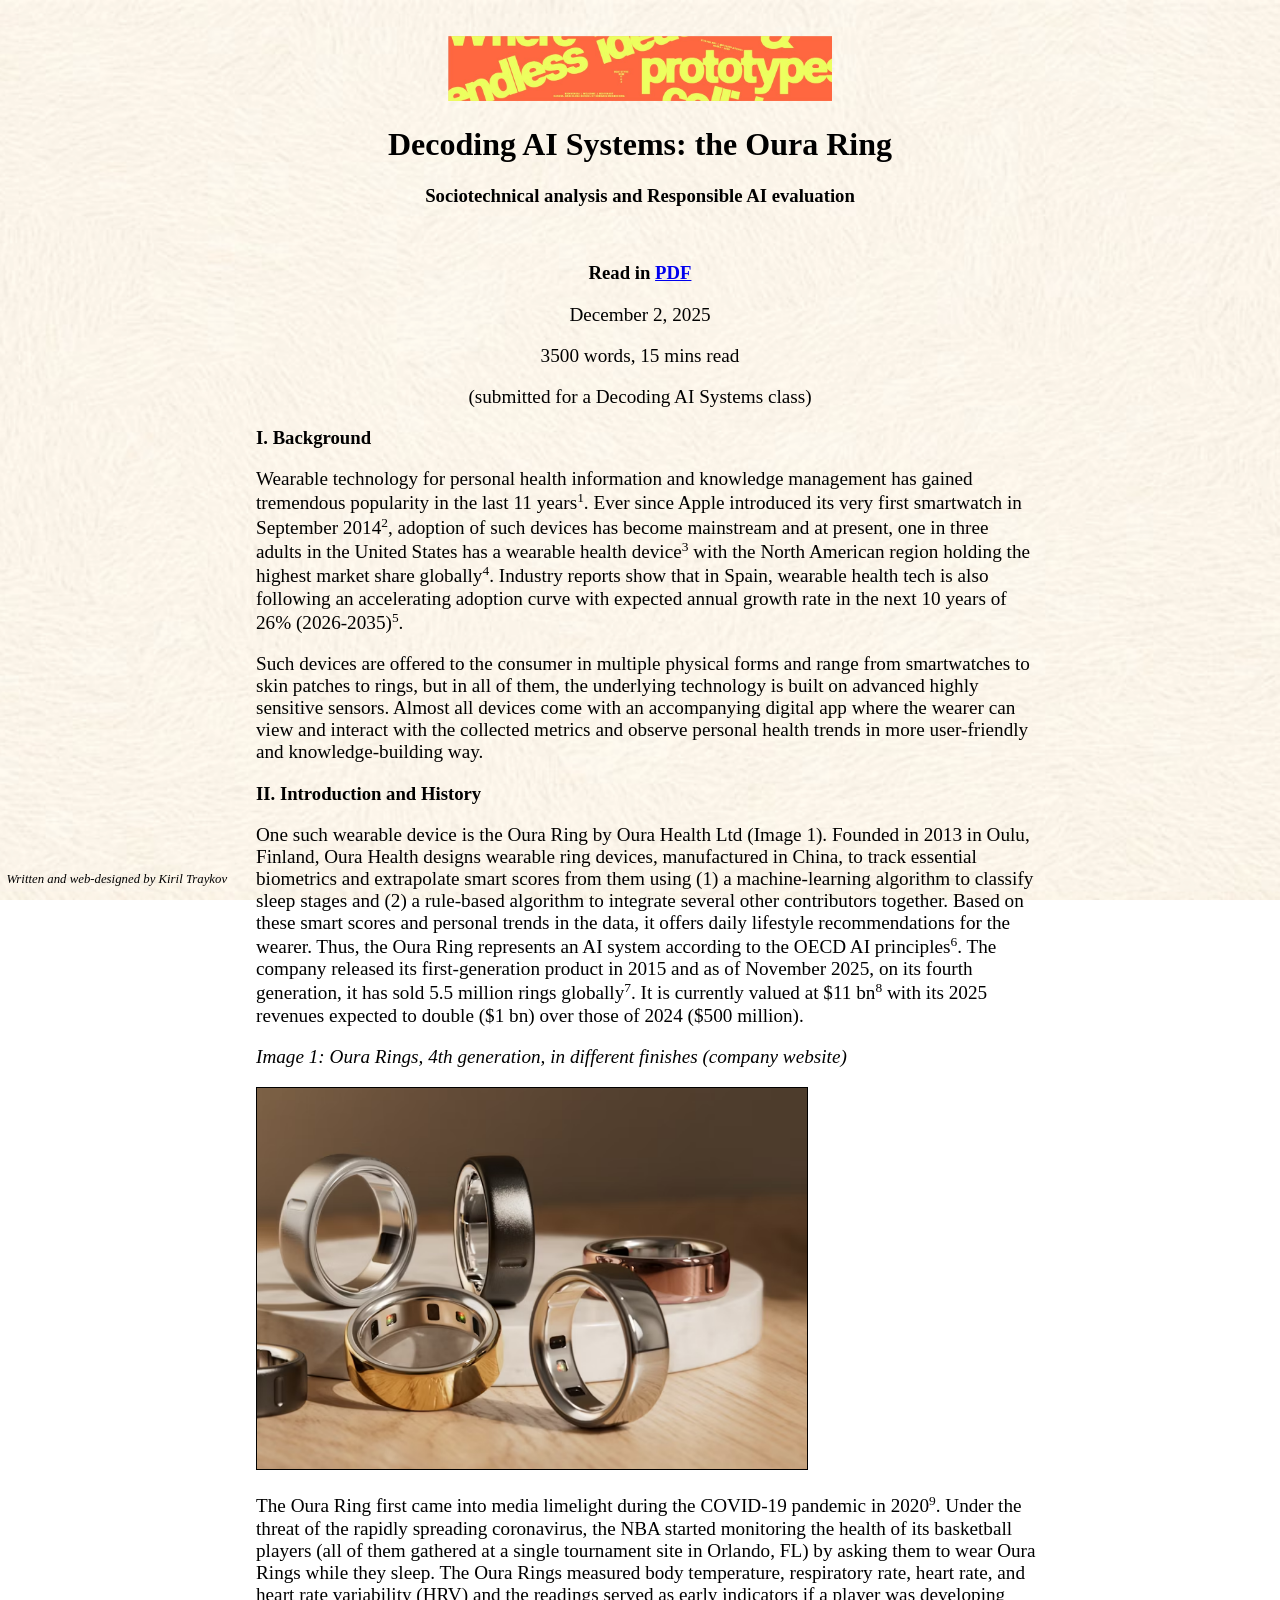
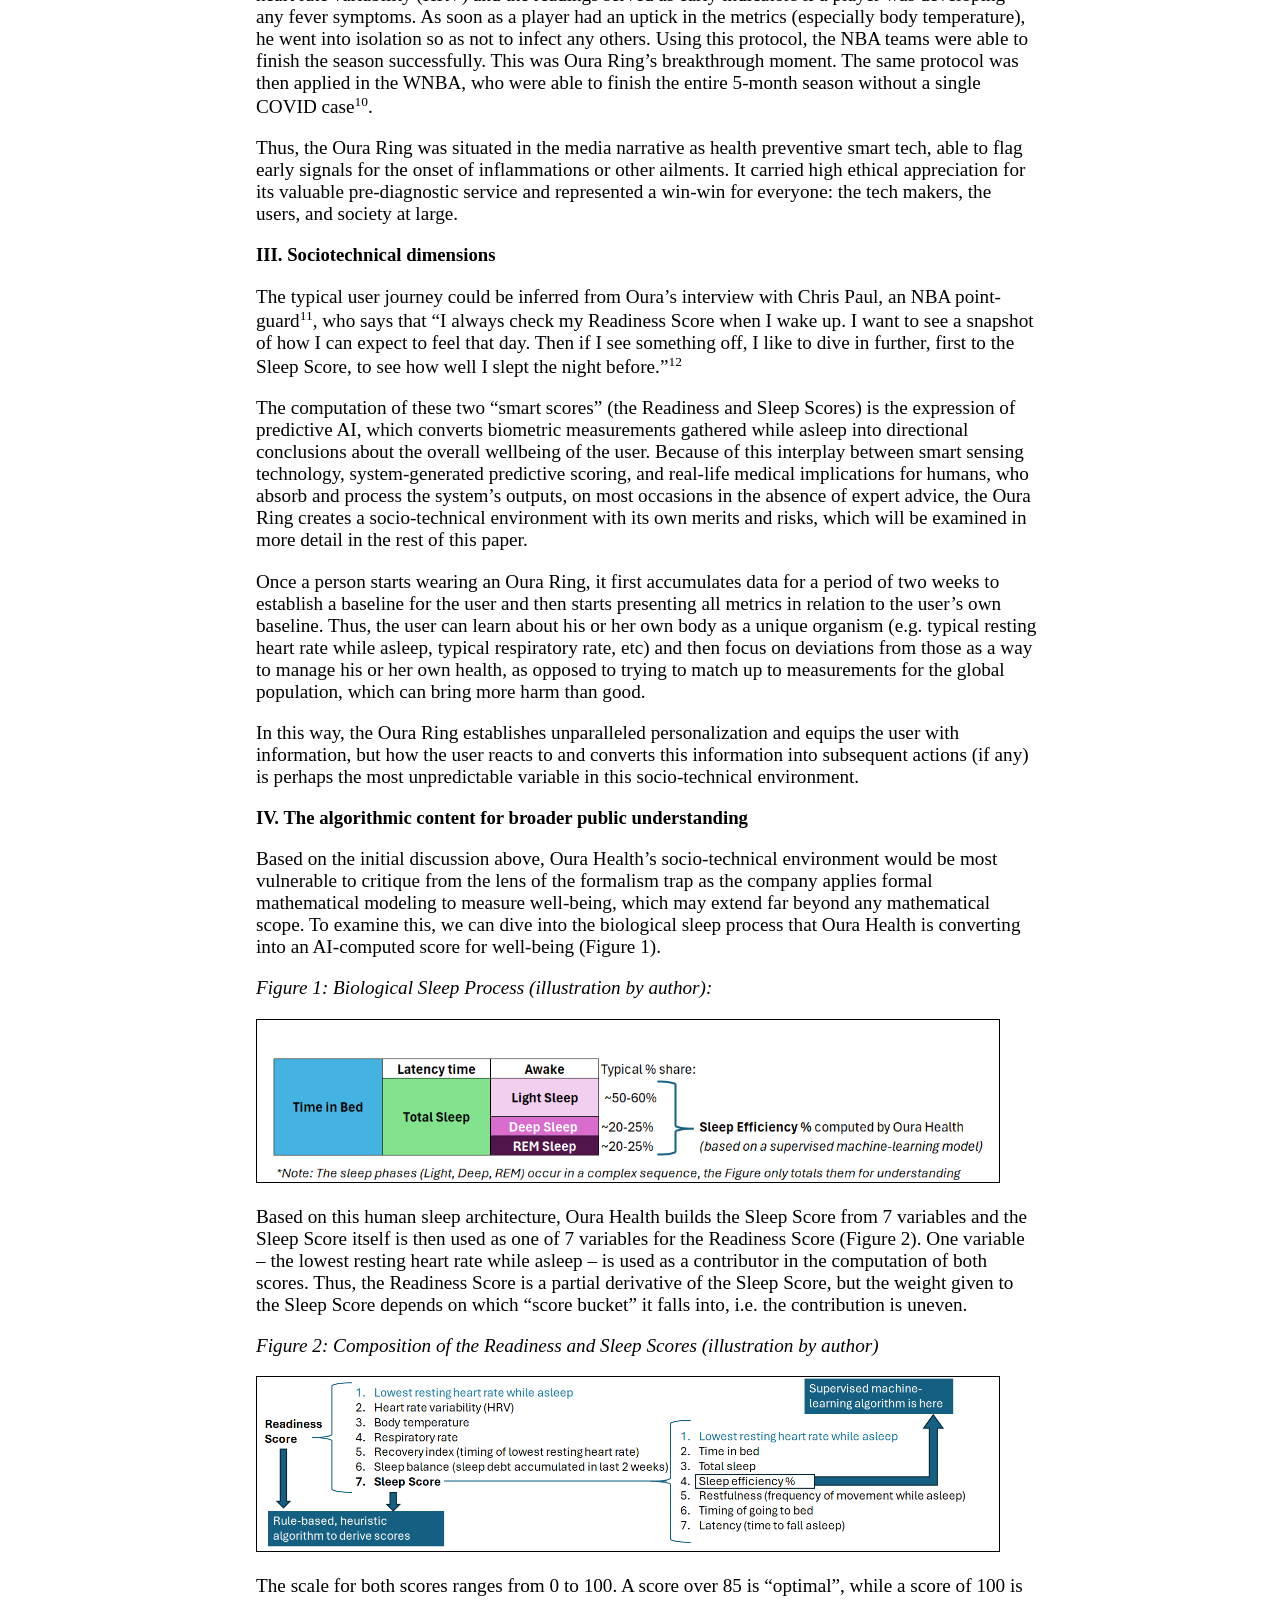
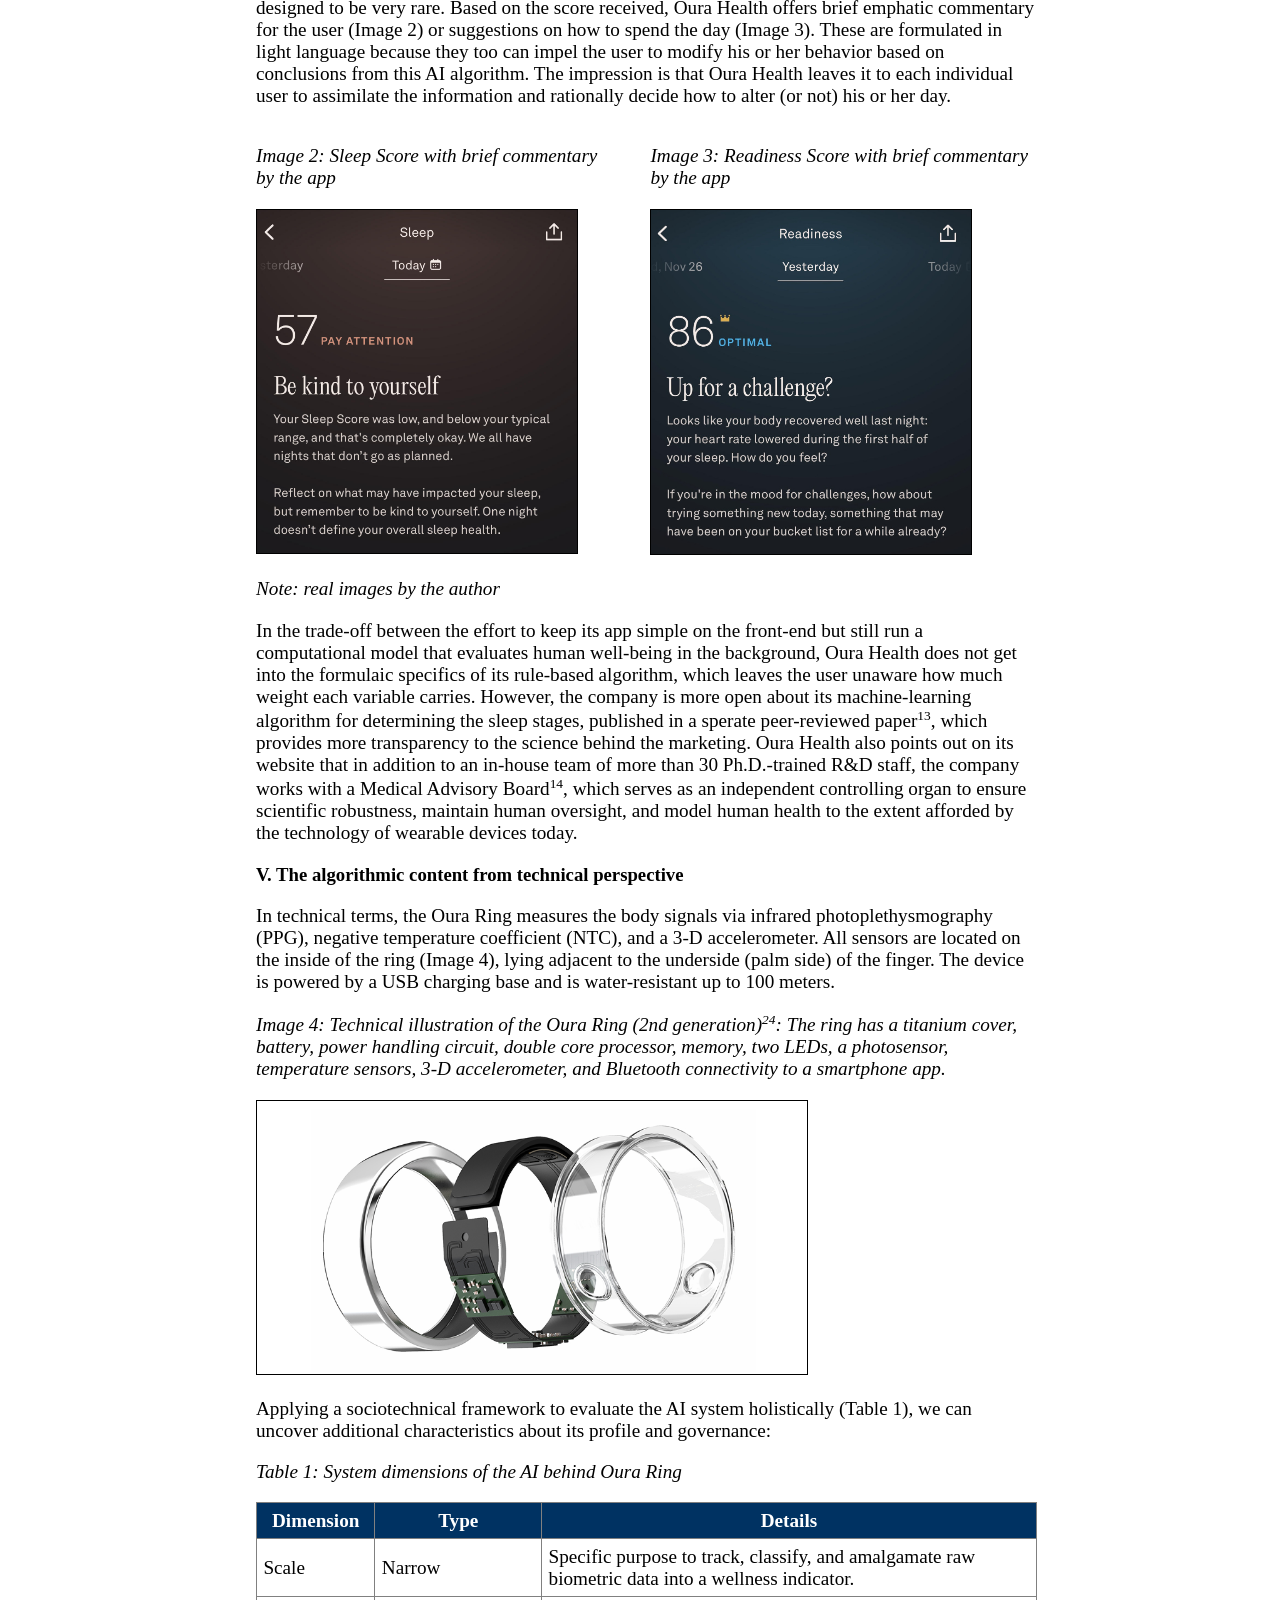
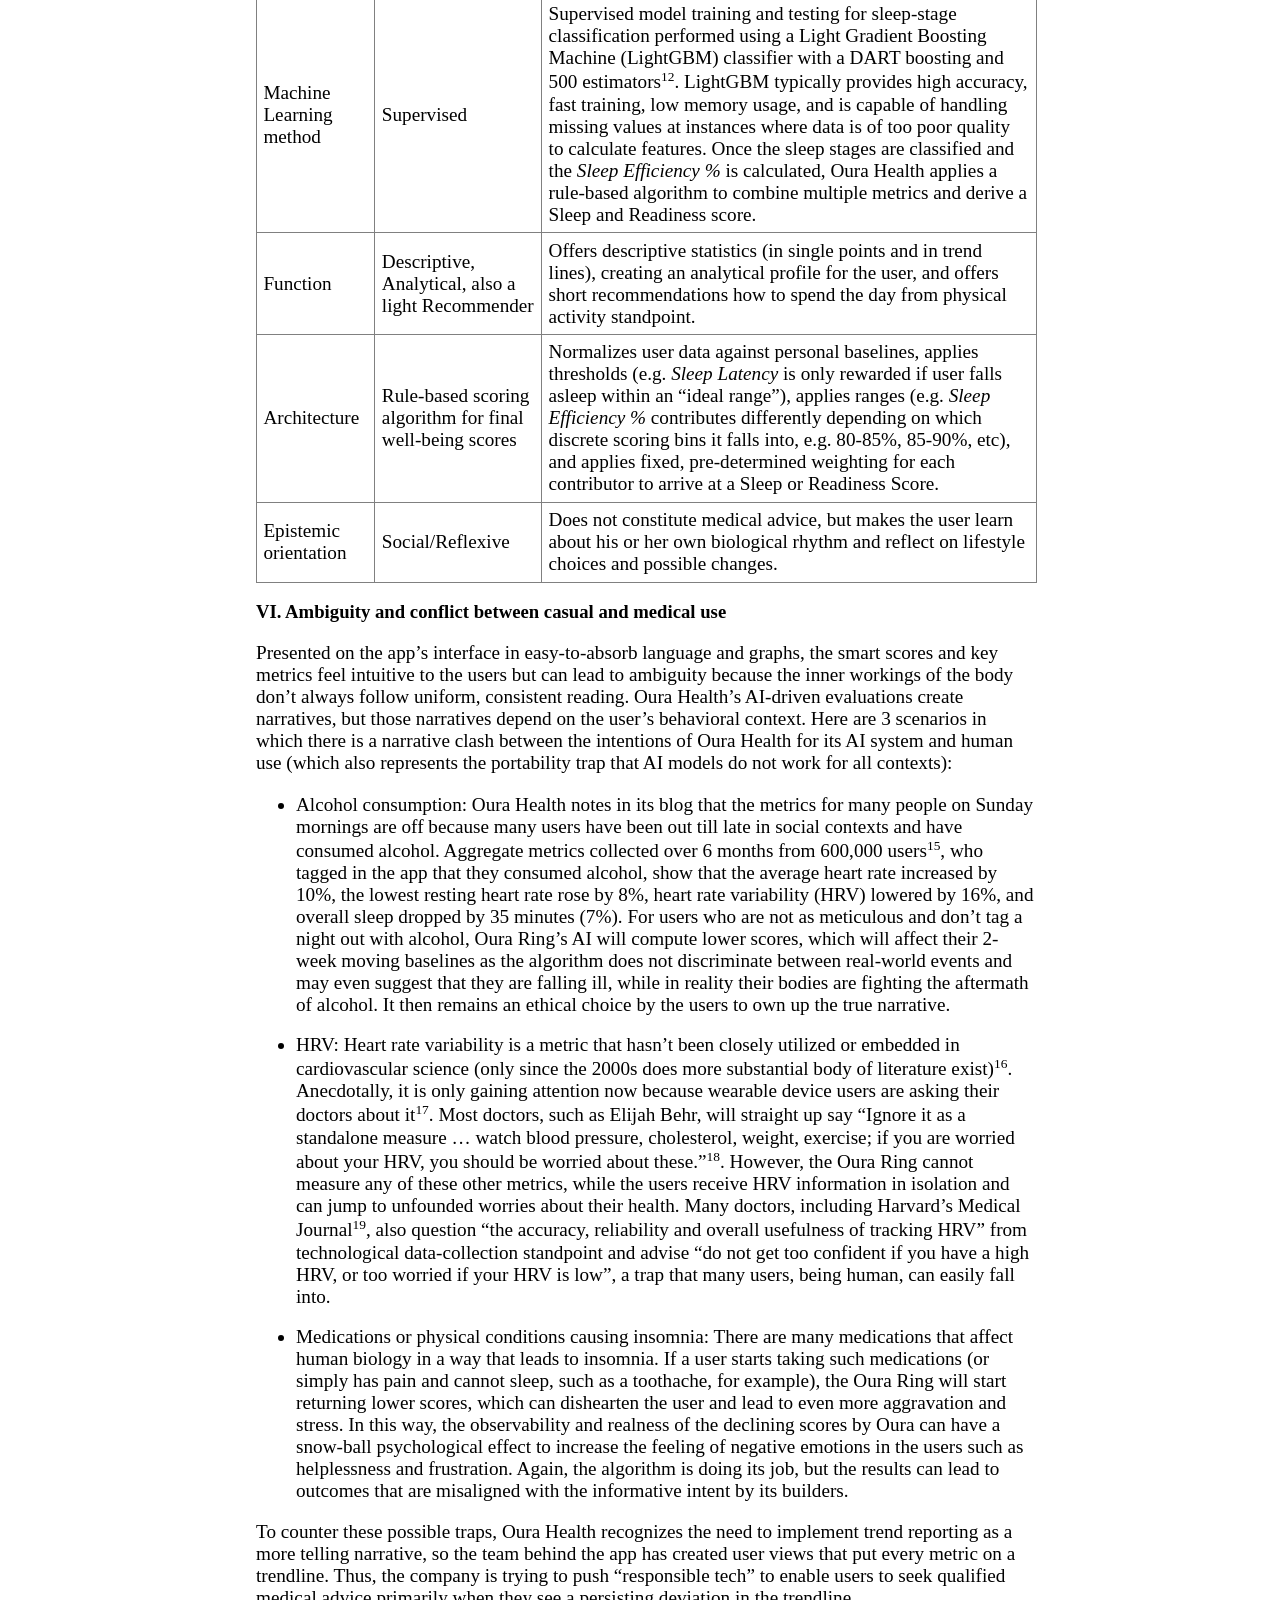
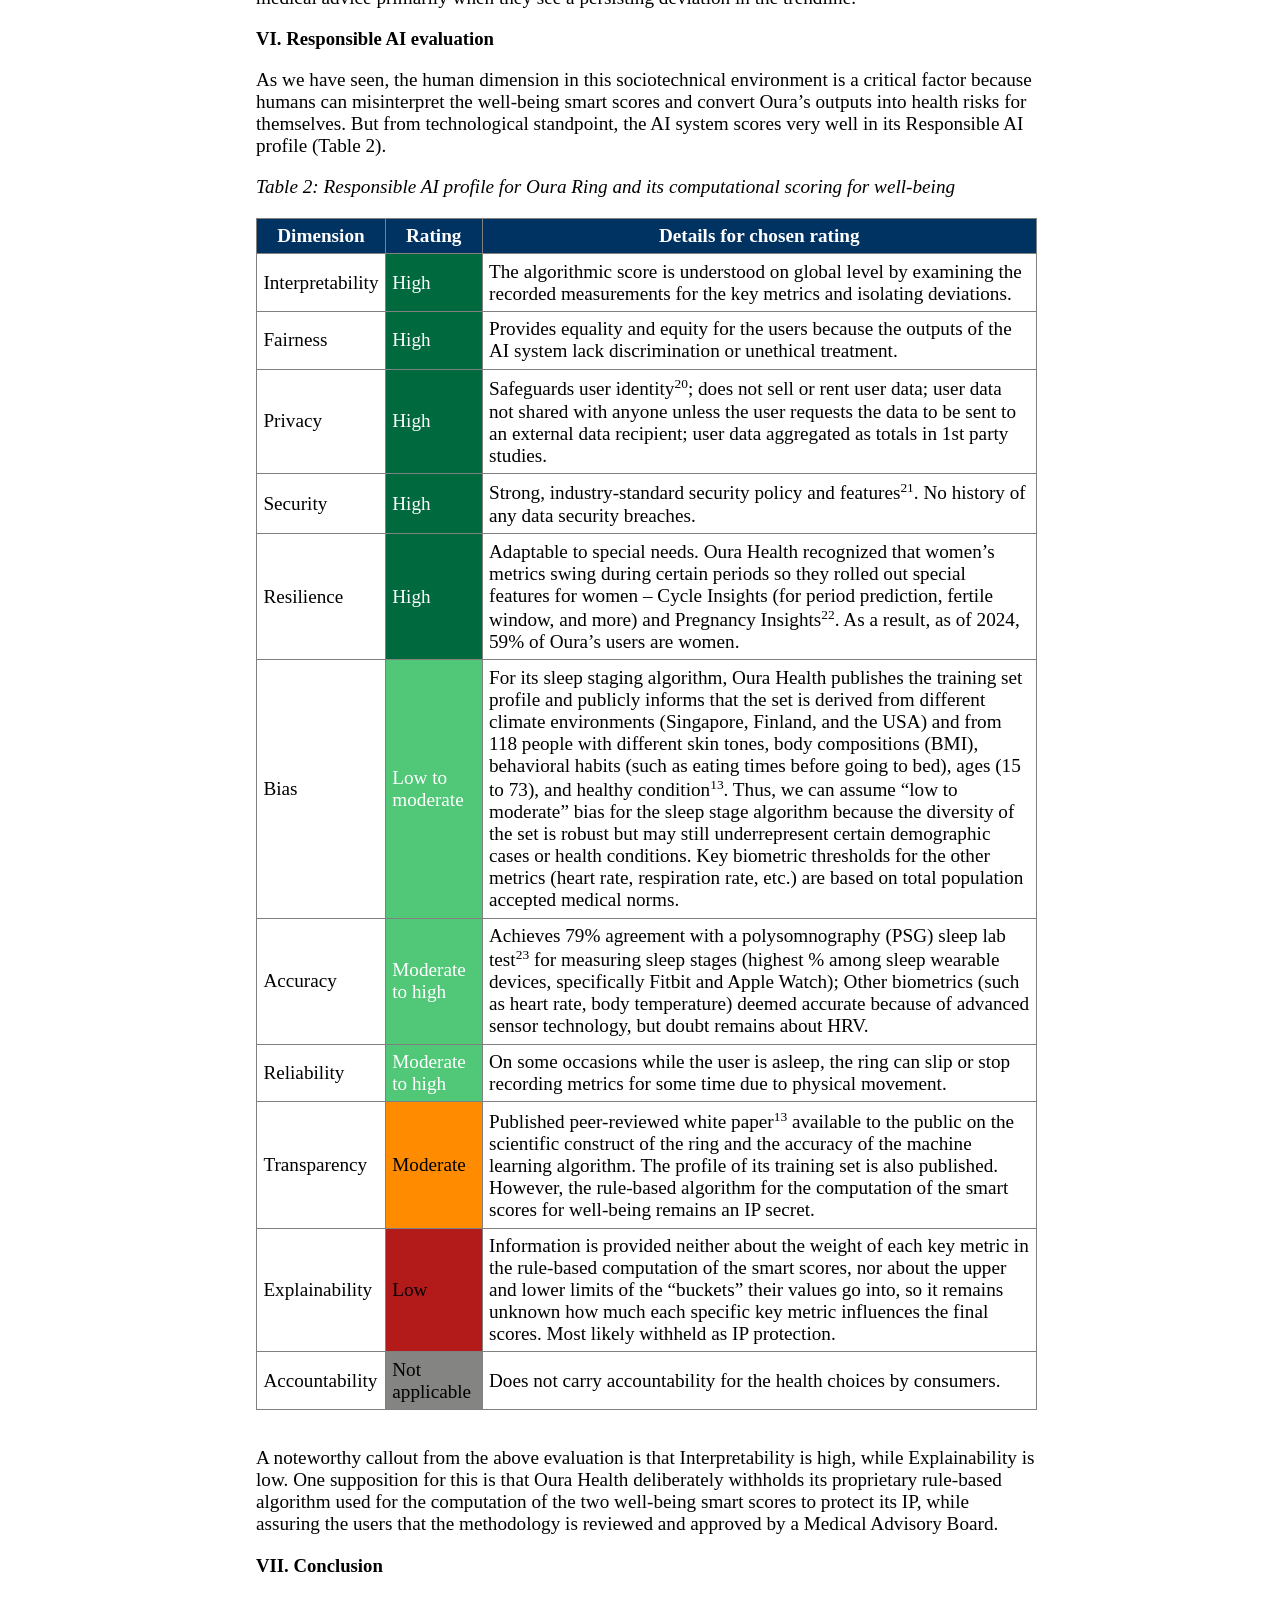
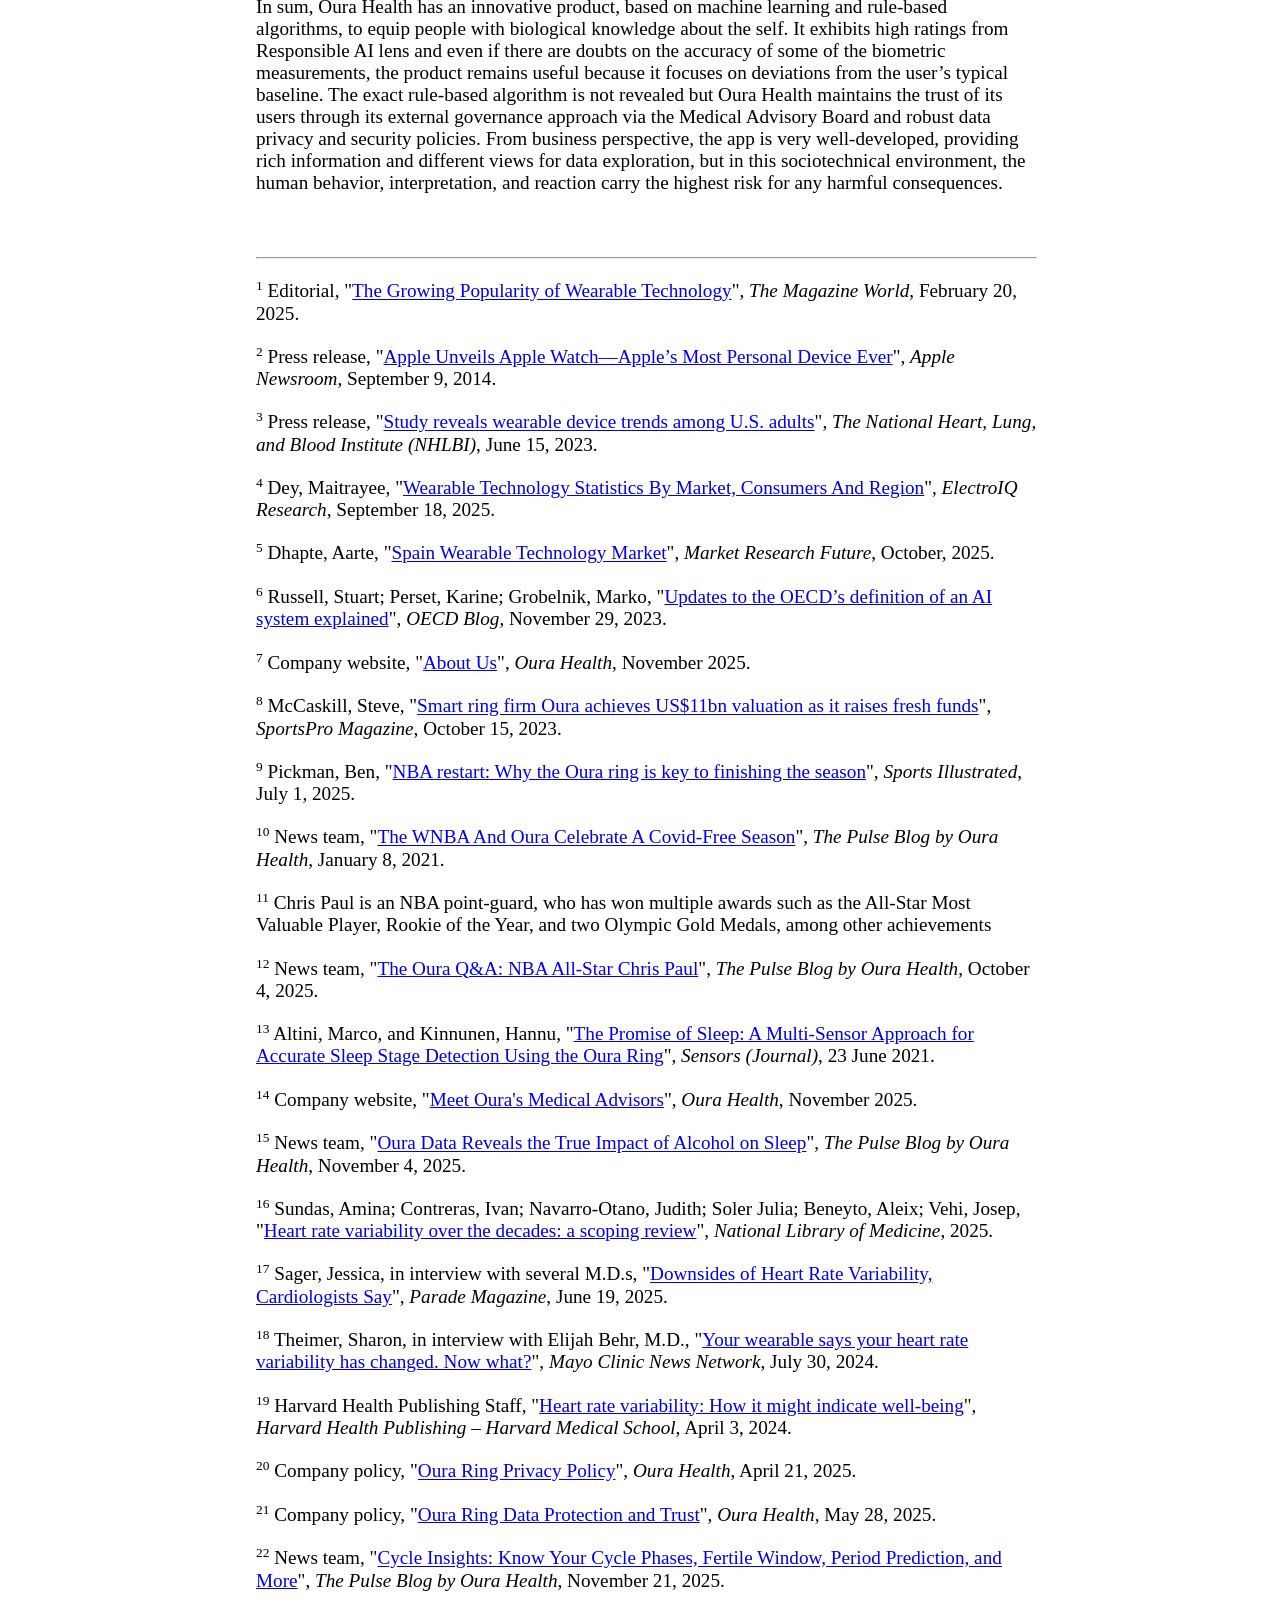
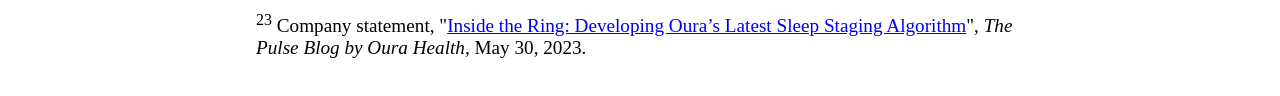
<file: Paper3/index.html>
<!DOCTYPE html>
<html>
<head>
<meta name="viewport" content="width=device-width, initial-scale=1">
<link type="text/css" rel="stylesheet" href="stylesheet.css"/>
	<title>Decoding AI Systems</title>
</head>
<body>

<div id="intro">
  <img src="images/header.jpg" id="header">
<h1>Decoding AI Systems: the Oura Ring</h1>
<h3>Sociotechnical analysis and Responsible AI evaluation</h3>
<br>
<h3>Read in <a href="pdf/Decoding_AI_Kiril_Traykov.pdf" target="_blank" rel="noopener noreferrer">PDF</a></h3>
<p>December 2, 2025</p>
<p>3500 words, 15 mins read</p>
<p>(submitted for a Decoding AI Systems class)</p>
</div>

<div id="main">
<h3>I. Background</h3>
<p>Wearable technology for personal health information and knowledge management has gained 
tremendous popularity in the last 11 years<sup class="footnote-ref">1</sup>. Ever since Apple introduced its very first 
smartwatch in September 2014<sup class="footnote-ref">2</sup>, adoption of such devices has become mainstream and at present, 
one in three adults in the United States has a wearable health device<sup class="footnote-ref">3</sup> with the North American 
region holding the highest market share globally<sup class="footnote-ref">4</sup>. Industry reports show that in Spain, wearable 
health tech is also following an accelerating adoption curve with expected annual growth rate in 
the next 10 years of 26% (2026-2035)<sup class="footnote-ref">5</sup>.</p>

<p>Such devices are offered to the consumer in multiple physical forms and range from smartwatches 
to skin patches to rings, but in all of them, the underlying technology is built on advanced highly 
sensitive sensors. Almost all devices come with an accompanying digital app where the wearer can view 
and interact with the collected metrics and observe personal health trends in more user-friendly and 
knowledge-building way.</p>

<h3>II. Introduction and History</h3>

<p>One such wearable device is the Oura Ring by Oura Health Ltd (Image 1). Founded in 2013 in Oulu, 
Finland, Oura Health designs wearable ring devices, manufactured in China, to track essential 
biometrics and extrapolate smart scores from them using (1) a machine-learning algorithm to classify 
sleep stages and (2) a rule-based algorithm to integrate several other contributors together. 
Based on these smart scores and personal trends in the data, it offers daily lifestyle recommendations 
for the wearer. Thus, the Oura Ring represents an AI system according to the OECD AI principles<sup class="footnote-ref">6</sup>. 
The company released its first-generation product in 2015 and as of November 2025, on its fourth 
generation, it has sold 5.5 million rings globally<sup class="footnote-ref">7</sup>. It is currently valued at $11 bn<sup class="footnote-ref">8</sup> with its 2025 
revenues expected to double ($1 bn) over those of 2024 ($500 million).</p>

<p><i>Image 1: Oura Rings, 4th generation, in different finishes (company website)</i></p>
<img src="images/pic1.png" id="pic1">
 
<p>The Oura Ring first came into media limelight during the COVID-19 pandemic in 2020<sup class="footnote-ref">9</sup>. 
Under the threat of the rapidly spreading coronavirus, the NBA started monitoring the health 
of its basketball players (all of them gathered at a single tournament site in Orlando, FL) by 
asking them to wear Oura Rings while they sleep. The Oura Rings measured body temperature, 
respiratory rate, heart rate, and heart rate variability (HRV) and the readings served as early 
indicators if a player was developing any fever symptoms. As soon as a player had an uptick in 
the metrics (especially body temperature), he went into isolation so as not to infect any others. 
Using this protocol, the NBA teams were able to finish the season successfully. This was Oura 
Ring’s breakthrough moment. The same protocol was then applied in the WNBA, who were able to 
finish the entire 5-month season without a single COVID case<sup class="footnote-ref">10</sup>.</p>

<p>Thus, the Oura Ring was situated in the media narrative as health preventive smart tech, 
able to flag early signals for the onset of inflammations or other ailments. It carried high 
ethical appreciation for its valuable pre-diagnostic service and represented a win-win for everyone: 
the tech makers, the users, and society at large.</p>

<h3>III.	Sociotechnical dimensions</h3>
<p>The typical user journey could be inferred from Oura’s interview with Chris Paul, 
an NBA point-guard<sup class="footnote-ref">11</sup>, who says that “I always check my Readiness Score when I wake up. 
I want to see a snapshot of how I can expect to feel that day. Then if I see something off, 
I like to dive in further, first to the Sleep Score, to see how well I slept the night before.”<sup class="footnote-ref">12</sup></p>

<p>The computation of these two “smart scores” (the Readiness and Sleep Scores) is the expression of 
predictive AI, which converts biometric measurements gathered while asleep into directional conclusions 
about the overall wellbeing of the user. Because of this interplay between smart sensing technology, 
system-generated predictive scoring, and real-life medical implications for humans, who absorb and 
process the system’s outputs, on most occasions in the absence of expert advice, the Oura Ring creates 
a socio-technical environment with its own merits and risks, which will be examined in more detail in 
the rest of this paper.</p>

<p>Once a person starts wearing an Oura Ring, it first accumulates data for a period of two weeks 
to establish a baseline for the user and then starts presenting all metrics in relation to the user’s 
own baseline. Thus, the user can learn about his or her own body as a unique organism 
(e.g. typical resting heart rate while asleep, typical respiratory rate, etc) and then focus on 
deviations from those as a way to manage his or her own health, as opposed to trying to match up 
to measurements for the global population, which can bring more harm than good.</p> 

<p>In this way, the Oura Ring establishes unparalleled personalization and equips the user with 
information, but how the user reacts to and converts this information into subsequent actions 
(if any) is perhaps the most unpredictable variable in this socio-technical environment.</p>

<h3>IV.	The algorithmic content for broader public understanding</h3> 

<p>Based on the initial discussion above, Oura Health’s socio-technical environment would be most 
vulnerable to critique from the lens of the formalism trap as the company applies formal mathematical 
modeling to measure well-being, which may extend far beyond any mathematical scope. To examine this, 
we can dive into the biological sleep process that Oura Health is converting into an AI-computed 
score for well-being (Figure 1).</p>

<p><i>Figure 1: Biological Sleep Process (illustration by author):</i></p>
<img src="images/pic2.png" id="pic2">

<p>Based on this human sleep architecture, Oura Health builds the Sleep Score from 7 variables 
and the Sleep Score itself is then used as one of 7 variables for the Readiness Score (Figure 2). 
One variable – the lowest resting heart rate while asleep – is used as a contributor in the 
computation of both scores. Thus, the Readiness Score is a partial derivative of the Sleep Score, 
but the weight given to the Sleep Score depends on which “score bucket” it falls into, i.e. the 
contribution is uneven.</p>

<p><i>Figure 2: Composition of the Readiness and Sleep Scores (illustration by author)</i></p>
<img src="images/pic3.png" id="pic3">

<p>The scale for both scores ranges from 0 to 100. A score over 85 is “optimal”, while a score 
of 100 is designed to be very rare. Based on the score received, Oura Health offers brief emphatic 
commentary for the user (Image 2) or suggestions on how to spend the day (Image 3). These are 
formulated in light language because they too can impel the user to modify his or her behavior 
based on conclusions from this AI algorithm. The impression is that Oura Health leaves it to each 
individual user to assimilate the information and rationally decide how to alter (or not) his or her day.</p>

<div id="block">
<div id="leftpic">
<p><i>Image 2: Sleep Score with brief commentary by the app</i></p>
<img src="images/pic4.jpg" id="pic4">
</div>

<div id="rightpic">
<p><i>Image 3: Readiness Score with brief commentary by the app</i></p>
<img src="images/pic5.jpg" id="pic5">
</div>
</div>
<p><i>Note: real images by the author</i></p>

<p>In the trade-off between the effort to keep its app simple on the front-end but still run a 
computational model that evaluates human well-being in the background, Oura Health does not get 
into the formulaic specifics of its rule-based algorithm, which leaves the user unaware how much 
weight each variable carries. However, the company is more open about its machine-learning algorithm 
for determining the sleep stages, published in a sperate peer-reviewed paper<sup class="footnote-ref">13</sup>, which provides more 
transparency to the science behind the marketing. Oura Health also points out on its website that 
in addition to an in-house team of more than 30 Ph.D.-trained R&D staff, the company works with a 
Medical Advisory Board<sup class="footnote-ref">14</sup>, which serves as an independent controlling organ to ensure scientific 
robustness, maintain human oversight, and model human health to the extent afforded by the 
technology of wearable devices today.</p>

<h3>V.	The algorithmic content from technical perspective</h3> 

<p>In technical terms, the Oura Ring measures the body signals via infrared photoplethysmography (PPG),
negative temperature coefficient (NTC), and a 3-D accelerometer. All sensors are located on the inside 
of the ring (Image 4), lying adjacent to the underside (palm side) of the finger. The device is powered
by a USB charging base and is water-resistant up to 100 meters.</p>

<p><i>Image 4: Technical illustration of the Oura Ring (2nd generation)<sup class="footnote-ref">24</sup>: 
The ring has a titanium cover, battery, power handling circuit, double core processor, memory, 
two LEDs, a photosensor, temperature sensors, 3-D accelerometer, and Bluetooth connectivity to 
a smartphone app.</i></p>
<img src="images/pic6.png" id="pic6">

<p>Applying a sociotechnical framework to evaluate the AI system holistically (Table 1), we can uncover 
additional characteristics about its profile and governance:</p>

<p><i>Table 1: System dimensions of the AI behind Oura Ring</i></p>
<table border="1" style="border-collapse: collapse;">
<thead>
<tr>
<th class="blue">Dimension</th>
<th class="blue">Type</th>
<th class="blue">Details</th>
</tr>
</thead>
<tbody>
<tr>
<td>Scale</td>
<td>Narrow</td>
<td>Specific purpose to track, classify, and amalgamate raw biometric data into a wellness indicator.</td>
</tr>
<tr>
<td>Machine Learning method</td>
<td>Supervised</td>
<td>Supervised model training and testing for sleep-stage classification performed using a 
Light Gradient Boosting Machine (LightGBM) classifier with a DART boosting and 500 estimators<sup class="footnote-ref">12</sup>. 
LightGBM typically provides high accuracy, fast training, low memory usage, and is capable of 
handling missing values at instances where data is of too poor quality to calculate features. 
Once the sleep stages are classified and the <i>Sleep Efficiency %</i> is calculated, Oura Health 
applies a rule-based algorithm to combine multiple metrics and derive a Sleep and Readiness score.</td>
</tr>
<tr>
<td>Function</td>
<td>Descriptive, Analytical, also a light Recommender</td>
<td>Offers descriptive statistics (in single points and in trend lines), creating an analytical 
profile for the user, and offers short recommendations how to spend the day from physical activity 
standpoint.</td>
</tr>
<tr>
<td>Architecture</td>
<td>Rule-based scoring algorithm for final well-being scores</td>
<td>Normalizes user data against personal baselines, applies thresholds (e.g. <i>Sleep Latency</i> is only 
rewarded if user falls asleep within an “ideal range”), applies ranges (e.g. <i>Sleep Efficiency %</i> 
contributes differently depending on which discrete scoring bins it falls into, 
e.g. 80-85%, 85-90%, etc), and applies fixed, pre-determined weighting for each contributor to 
arrive at a Sleep or Readiness Score.</td>
</tr>
<tr>
<td>Epistemic orientation</td>
<td>Social/Reflexive</td>
<td>Does not constitute medical advice, but makes the user learn about his or her own biological 
rhythm and reflect on lifestyle choices and possible changes.</td>
</tr>
</tbody>
</table>

<h3>VI.	Ambiguity and conflict between casual and medical use</h3>
<p>Presented on the app’s interface in easy-to-absorb language and graphs, the smart scores 
and key metrics feel intuitive to the users but can lead to ambiguity because the inner workings 
of the body don’t always follow uniform, consistent reading. Oura Health’s AI-driven evaluations 
create narratives, but those narratives depend on the user’s behavioral context. Here are 3 
scenarios in which there is a narrative clash between the intentions of Oura Health for its 
AI system and human use (which also represents the portability trap that AI models do not work 
for all contexts):</p>

<ul>
<li>Alcohol consumption: Oura Health notes in its blog that the metrics for many people on 
Sunday mornings are off because many users have been out till late in social contexts and 
have consumed alcohol. Aggregate metrics collected over 6 months from 600,000 users<sup class="footnote-ref">15</sup>, who 
tagged in the app that they consumed alcohol, show that the average heart rate increased by 10%, 
the lowest resting heart rate rose by 8%, heart rate variability (HRV) lowered by 16%, and overall 
sleep dropped by 35 minutes (7%). For users who are not as meticulous and don’t tag a night out 
with alcohol, Oura Ring’s AI will compute lower scores, which will affect their 2-week moving 
baselines as the algorithm does not discriminate between real-world events and may even suggest 
that they are falling ill, while in reality their bodies are fighting the aftermath of alcohol. 
It then remains an ethical choice by the users to own up the true narrative.</li>
<br>
<li>HRV: Heart rate variability is a metric that hasn’t been closely utilized or embedded 
in cardiovascular science (only since the 2000s does more substantial body of literature exist)<sup class="footnote-ref">16</sup>. 
Anecdotally, it is only gaining attention now because wearable device users are asking their doctors 
about it<sup class="footnote-ref">17</sup>. Most doctors, such as Elijah Behr, will straight up say 
“Ignore it as a standalone measure … watch blood pressure, cholesterol, weight, exercise; 
if you are worried about your HRV, you should be worried about these.”<sup class="footnote-ref">18</sup>. However, 
the Oura Ring cannot measure any of these other metrics, while the users receive HRV 
information in isolation and can jump to unfounded worries about their health. 
Many doctors, including Harvard’s Medical Journal<sup class="footnote-ref">19</sup>, also question “the accuracy, 
reliability and overall usefulness of tracking HRV” from technological data-collection 
standpoint and advise “do not get too confident if you have a high HRV, or too worried if 
your HRV is low”, a trap that many users, being human, can easily fall into.</li>
<br>
<li>Medications or physical conditions causing insomnia: There are many medications that affect 
human biology in a way that leads to insomnia. If a user starts taking such medications 
(or simply has pain and cannot sleep, such as a toothache, for example), the Oura Ring will 
start returning lower scores, which can dishearten the user and lead to even more aggravation 
and stress. In this way, the observability and realness of the declining scores by Oura can 
have a snow-ball psychological effect to increase the feeling of negative emotions in the 
users such as helplessness and frustration. Again, the algorithm is doing its job, but the 
results can lead to outcomes that are misaligned with the informative intent by its builders.</li>
</ul>

<p>To counter these possible traps, Oura Health recognizes the need to implement trend reporting 
as a more telling narrative, so the team behind the app has created user views that put every 
metric on a trendline. Thus, the company is trying to push “responsible tech” to enable users 
to seek qualified medical advice primarily when they see a persisting deviation in the trendline.</p>

<h3>VI.	Responsible AI evaluation</h3>

<p>As we have seen, the human dimension in this sociotechnical environment is a critical factor 
because humans can misinterpret the well-being smart scores and convert Oura’s outputs into health 
risks for themselves. But from technological standpoint, the AI system scores very well in its 
Responsible AI profile (Table 2).</p>

<p><i>Table 2: Responsible AI profile for Oura Ring and its computational scoring for well-being</i></p>

<table border="1" style="border-collapse: collapse;">
<thead>
<tr>
<th class="blue">Dimension</th>
<th class="blue">Rating</th>
<th class="blue">Details for chosen rating</th>
</tr>
</thead>
<tbody>
<tr>
<td>Interpretability</td>
<td class="green1">High</td>
<td>The algorithmic score is understood on global level by examining the recorded measurements for 
the key metrics and isolating deviations.</td>
</tr>
<tr>
<td>Fairness</td>
<td class="green1">High</td>
<td>Provides equality and equity for the users because the outputs of the AI system lack 
discrimination or unethical treatment.</td>
</tr>
<tr>
<td>Privacy</td>
<td class="green1">High</td>
<td>Safeguards user identity<sup class="footnote-ref">20</sup>; does not sell or rent user data; user data not shared with anyone 
unless the user requests the data to be sent to an external data recipient; user data aggregated as 
totals in 1st party studies.</td>
</tr>
<tr>
<td>Security</td>
<td class="green1">High</td>
<td>Strong, industry-standard security policy and features<sup class="footnote-ref">21</sup>. 
No history of any data security breaches.</td>
</tr>
<tr>
<td>Resilience</td>
<td class="green1">High</td>
<td>Adaptable to special needs. Oura Health recognized that women’s metrics swing during 
certain periods so they rolled out special features for women – Cycle Insights 
(for period prediction, fertile window, and more) and Pregnancy Insights<sup class="footnote-ref">22</sup>. 
As a result, as of 2024, 59% of Oura’s users are women.</td>
</tr>
<tr>
<td>Bias</td>
<td class="green2">Low to moderate</td>
<td>For its sleep staging algorithm, Oura Health publishes the training set profile and publicly 
informs that the set is derived from different climate environments (Singapore, Finland, and the USA) 
and from 118 people with different skin tones, body compositions (BMI), behavioral habits 
(such as eating times before going to bed), ages (15 to 73), and healthy condition<sup class="footnote-ref">13</sup>. 
Thus, we can assume “low to moderate” bias for the sleep stage algorithm because the 
diversity of the set is robust but may still underrepresent certain demographic cases 
or health conditions. Key biometric thresholds for the other metrics 
(heart rate, respiration rate, etc.) are based on total population accepted medical norms.</td>
</tr>
<tr>
<td>Accuracy</td>
<td class="green2">Moderate to high</td>
<td>Achieves 79% agreement with a polysomnography (PSG) sleep lab test<sup class="footnote-ref">23</sup> 
for measuring sleep stages (highest % among sleep wearable devices, specifically 
Fitbit and Apple Watch); Other biometrics (such as heart rate, body temperature) 
deemed accurate because of advanced sensor technology, but doubt remains about HRV.</td>
</tr>
<tr>
<td>Reliability</td>
<td class="green2">Moderate to high</td>
<td>On some occasions while the user is asleep, the ring can slip or stop recording metrics 
for some time due to physical movement.</td>
</tr>
<tr>
<td>Transparency</td>
<td class="orange">Moderate</td>
<td>Published peer-reviewed white paper<sup class="footnote-ref">13</sup> available to the public on the scientific 
construct of the ring and the accuracy of the machine learning algorithm. 
The profile of its training set is also published. However, the rule-based algorithm 
for the computation of the smart scores for well-being remains an IP secret.</td>
</tr>
<tr>
<td>Explainability</td>
<td class="red">Low</td>
<td>Information is provided neither about the weight of each key metric in the rule-based 
computation of the smart scores, nor about the upper and lower limits of the “buckets” their values go into, so 
it remains unknown how much each specific key metric influences the final scores. Most likely 
withheld as IP protection.</td>
</tr>
<tr>
<td>Accountability</td>
<td class="grey">Not applicable</td>
<td>Does not carry accountability for the health choices by consumers.</td>
</tr>
</tbody>
</table>

<br>

<p>A noteworthy callout from the above evaluation is that Interpretability is high, while 
Explainability is low. One supposition for this is that Oura Health deliberately withholds 
its proprietary rule-based algorithm used for the computation of the two well-being smart 
scores to protect its IP, while assuring the users that the methodology is reviewed and approved 
by a Medical Advisory Board.</p> 

<h3>VII.	Conclusion</h3>

<p>In sum, Oura Health has an innovative product, based on machine learning and rule-based algorithms, 
to equip people with biological knowledge about the self. It exhibits high ratings from Responsible AI 
lens and even if there are doubts on the accuracy of some of the biometric measurements, the product 
remains useful because it focuses on deviations from the user’s typical baseline. The exact rule-based 
algorithm is not revealed but Oura Health maintains the trust of its users through its external 
governance approach via the Medical Advisory Board and robust data privacy and security policies. 
From business perspective, the app is very well-developed, providing rich information and different 
views for data exploration, but in this sociotechnical environment, the human behavior, interpretation, 
and reaction carry the highest risk for any harmful consequences.</p>


<br>
<br>
<hr> <!-- Horizontal line separator -->

<p><sup class="footnote-ref">1</sup> Editorial, "<a href="https://themagazineworld.com/the-growing-popularity-of-wearable-technology/" 
target="_blank" rel="noopener noreferrer">The Growing Popularity of Wearable Technology</a>", 
<i>The Magazine World</i>, February 20, 2025.</p>

<p><sup class="footnote-ref">2</sup> Press release, "<a href="https://www.apple.com/newsroom/2014/09/09Apple-Unveils-Apple-Watch-Apples-Most-Personal-Device-Ever/" 
target="_blank" rel="noopener noreferrer">Apple Unveils Apple Watch—Apple’s Most Personal Device Ever</a>", 
<i>Apple Newsroom</i>, September 9, 2014.</p>

<p><sup class="footnote-ref">3</sup> Press release, "<a href="https://www.nhlbi.nih.gov/news/2023/study-reveals-wearable-device-trends-among-us-adults" 
target="_blank" rel="noopener noreferrer">Study reveals wearable device trends among U.S. adults</a>", 
<i>The National Heart, Lung, and Blood Institute (NHLBI)</i>, June 15, 2023.</p>

<p><sup class="footnote-ref">4</sup> Dey, Maitrayee, "<a href="https://electroiq.com/stats/wearable-technology-statistics/" 
target="_blank" rel="noopener noreferrer">Wearable Technology Statistics By Market, Consumers And Region</a>", 
<i>ElectroIQ Research</i>, September 18, 2025.</p>

<p><sup class="footnote-ref">5</sup> Dhapte, Aarte, "<a href="https://www.marketresearchfuture.com/reports/spain-wearable-technology-market-43829" 
target="_blank" rel="noopener noreferrer">Spain Wearable Technology Market</a>", 
<i>Market Research Future</i>, October, 2025.</p>

<p><sup class="footnote-ref">6</sup> Russell, Stuart; Perset, Karine; Grobelnik, Marko, "<a href="https://oecd.ai/en/wonk/ai-system-definition-update" 
target="_blank" rel="noopener noreferrer">Updates to the OECD’s definition of an AI system explained</a>", 
<i>OECD Blog</i>, November 29, 2023.</p>

<p><sup class="footnote-ref">7</sup> Company website, "<a href="https://ouraring.com/about-us" 
target="_blank" rel="noopener noreferrer">About Us</a>", 
<i>Oura Health</i>, November 2025.</p>

<p><sup class="footnote-ref">8</sup> McCaskill, Steve, "<a href="https://www.sportspro.com/news/technology/oura-series-e-funding-valuation-sports-tech-nba-october-2025/" 
target="_blank" rel="noopener noreferrer">Smart ring firm Oura achieves US$11bn valuation as it raises fresh funds</a>", 
<i>SportsPro Magazine</i>, October 15, 2023.</p>

<p><sup class="footnote-ref">9</sup> Pickman, Ben, "<a href="https://www.si.com/nba/2020/07/01/oura-ring-nba-restart-orlando-coronavirus" 
target="_blank" rel="noopener noreferrer">NBA restart: Why the Oura ring is key to finishing the season</a>", 
<i>Sports Illustrated</i>, July 1, 2025.</p>

<p><sup class="footnote-ref">10</sup> News team, "<a href="https://ouraring.com/blog/wnba-covid-free-season/" 
target="_blank" rel="noopener noreferrer">The WNBA And Oura Celebrate A Covid-Free Season</a>", 
<i>The Pulse Blog by Oura Health</i>, January 8, 2021.</p>

<p><sup class="footnote-ref">11</sup> Chris Paul is an NBA point-guard, who has won multiple 
awards such as the All-Star Most Valuable Player, Rookie of the Year, and two Olympic Gold Medals, 
among other achievements</p>

<p><sup class="footnote-ref">12</sup> News team, "<a href="https://ouraring.com/blog/the-oura-qa-nba-all-star-chris-paul/" 
target="_blank" rel="noopener noreferrer">The Oura Q&A: NBA All-Star Chris Paul</a>", 
<i>The Pulse Blog by Oura Health</i>, October 4, 2025.</p>

<p><sup class="footnote-ref">13</sup> Altini, Marco, and Kinnunen, Hannu, "<a href="https://www.mdpi.com/1424-8220/21/13/4302" 
target="_blank" rel="noopener noreferrer">The Promise of Sleep: A Multi-Sensor Approach for Accurate Sleep Stage Detection Using the Oura Ring</a>", 
<i>Sensors (Journal)</i>, 23 June 2021.</p>

<p><sup class="footnote-ref">14</sup> Company website, "<a href="https://ouraring.com/medical-advisory-board" 
target="_blank" rel="noopener noreferrer">Meet Oura's Medical Advisors</a>", 
<i>Oura Health</i>, November 2025.</p>

<p><sup class="footnote-ref">15</sup> News team, "<a href="https://ouraring.com/blog/how-does-alcohol-impact-oura-members/?lid=q1f3lh7n6gu3&utm_source=user&utm_medium=email&utm_campaign=2025Digest&utm_type=alwayson_ctr&utm_variant=20251124_NovemberDigest_Members_EM01_SLA&utm_content=blog_button_spot2&_brz=6879c420ee4af10064ba3c77" 
target="_blank" rel="noopener noreferrer">Oura Data Reveals the True Impact of Alcohol on Sleep</a>", 
<i>The Pulse Blog by Oura Health</i>, November 4, 2025.</p>

<p><sup class="footnote-ref">16</sup> Sundas, Amina; Contreras, Ivan; Navarro-Otano, Judith; Soler Julia; Beneyto, Aleix; Vehi, Josep, "<a href="https://pmc.ncbi.nlm.nih.gov/articles/PMC12047215/" 
target="_blank" rel="noopener noreferrer">Heart rate variability over the decades: a scoping review</a>", 
<i>National Library of Medicine</i>, 2025.</p>

<p><sup class="footnote-ref">17</sup> Sager, Jessica, in interview with several M.D.s, "<a href="https://parade.com/health/downsides-of-measuring-heart-rate-variability-according-to-cardiologists" 
target="_blank" rel="noopener noreferrer">Downsides of Heart Rate Variability, Cardiologists Say</a>", 
<i>Parade Magazine</i>, June 19, 2025.</p>

<p><sup class="footnote-ref">18</sup> Theimer, Sharon, in interview with Elijah Behr, M.D., "<a href="https://newsnetwork.mayoclinic.org/discussion/your-wearable-says-your-heart-rate-variability-has-changed-now-what/" 
target="_blank" rel="noopener noreferrer">Your wearable says your heart rate variability has changed. Now what?</a>", 
<i>Mayo Clinic News Network</i>, July 30, 2024.</p>

<p><sup class="footnote-ref">19</sup> Harvard Health Publishing Staff, "<a href="https://www.health.harvard.edu/blog/heart-rate-variability-new-way-track-well-2017112212789" 
target="_blank" rel="noopener noreferrer">Heart rate variability: How it might indicate well-being</a>", 
<i>Harvard Health Publishing – Harvard Medical School</i>, April 3, 2024.</p>

<p><sup class="footnote-ref">20</sup> Company policy, "<a href="https://ouraring.com/privacy-policy" 
target="_blank" rel="noopener noreferrer">Oura Ring Privacy Policy</a>", 
<i>Oura Health</i>, April 21, 2025.</p>

<p><sup class="footnote-ref">21</sup> Company policy, "<a href="https://ouraring.com/security" 
target="_blank" rel="noopener noreferrer">Oura Ring Data Protection and Trust</a>", 
<i>Oura Health</i>, May 28, 2025.</p>

<p><sup class="footnote-ref">22</sup> News team, "<a href="https://ouraring.com/blog/oura-cycle-insights/" 
target="_blank" rel="noopener noreferrer">Cycle Insights: Know Your Cycle Phases, Fertile Window, Period Prediction, and More</a>", 
<i>The Pulse Blog by Oura Health</i>, November 21, 2025.</p>

<p><sup sclass="footnote-ref">23</sup> Company statement, "<a href="https://ouraring.com/blog/developing-ouras-latest-sleep-staging-algorithm/" 
target="_blank" rel="noopener noreferrer">Inside the Ring: Developing Oura’s Latest Sleep Staging Algorithm</a>", 
<i>The Pulse Blog by Oura Health</i>, May 30, 2023.</p>

<br>
</div>

<p id = "footnote1">&nbsp;&nbsp;Written and web-designed by Kiril Traykov</p>

</body>
</html>
</file>
<file: Paper1/stylesheet.css>
body {
  margin: 0;
  position: relative;
}

body::before {
  content: "";
  position: fixed;              /* stays put on scroll */
  inset: 0;
  background-image: url("images/wallpaper3.jpeg");
  background-size: cover;
  background-position: center;
  opacity: 0.85;                  /* ← controls paleness */
  z-index: -1;                   /* behind content */
}


#intro {
  text-align: center;
  margin-top: 4vh;
}

#header {
  width: 30vw;    
  height: auto;	
}

#main {
  margin-left: 20vw;
  margin-right: 19vw;
}

p, td, th, li {
	font-size: 1.5vw;
}

#pic1 {
  width: 50vw;    
  height: auto;	
  border: 0.75px solid black;
}

.myTable1 {
  border-collapse: collapse;   /* removes double borders */
  width: 100%;
}

.myTable1 td {
  border: 1px solid rgba(0, 0, 0, 0.3); /* light border */
  padding: 12px;
  text-align: center;
}

.tableHeader td {
  background-color: rgba(0, 0, 0, 0.03); /* very subtle */
}

.myTable {
  border-collapse: collapse;
  width: 100%;
  margin-top: 2vh;
}

.myTable2 th,
.myTable2 td {
  border: 1px solid rgba(0, 0, 0, 0.3);
  padding: 12px 16px;
  text-align: center;
  font-weight: 400;
}

/* Top row + first column shading */
.myTable2 th {
  background-color: rgba(0, 0, 0, 0.04);
  font-weight: 500;
}

/* Left-align category labels (first column) */
.myTable2 tr th:first-child {
  text-align: left;
}


.footnote-ref {
  font-size: 0.7em;
  vertical-align: super;
}

#footnote1 {
  position: fixed;
  bottom: 0;
  font-style: italic;
  font-size: 0.9rem;
}

/* =========================
   RESPONSIVE DESIGN
========================= */

@media (max-width: 768px) {

  body {
    margin: 0;
    padding: 0;
  }

  #intro {
    padding: 20px;
    text-align: center;
  }

  #main {
    padding: 20px;
    margin-left: 0;
    margin-right: 0;
  }

  #header {
    width: 100%;
    max-width: 100%;
    height: auto;
  }

  html {
    font-size: 16px;
  }

  h1 {
    font-size: 1.8rem;
  }

  h3 {
    font-size: 1.1rem;
  }

  p, td, li {
    font-size: 1rem;
  }
  
  th {
  	font-size: 0.7rem;
  }

  .footnote-ref {
    font-size: 0.7rem;
  }

  table {
    width: 100%;
    overflow-x: auto;
    display: block;
  }

  .myTable1,
  .myTable2 {
    font-size: 0.9rem;
  }

  td, th {
    padding: 6px;
  }

  ul {
    padding-left: 20px;
  }

  li {
    margin-bottom: 10px;
  }

  #footnote1 {
    position: static;
    text-align: center;
    margin: 20px;
    font-size: 0.9rem;
  }
}
</file>
<file: Paper2/stylesheet.css>
body {
  margin: 0;
  position: relative;
}

body::before {
  content: "";
  position: fixed;              /* stays put on scroll */
  inset: 0;
  background-image: url("images/wallpaper3.jpeg");
  background-size: cover;
  background-position: center;
  opacity: 0.85;                  /* ← controls paleness */
  z-index: -1;                   /* behind content */
}

#intro {
  text-align: center;
  margin-top: 4vh;
}

#header {
  width: 30vw;    
  height: auto;	
}

#main {
  margin-left: 20vw;
  margin-right: 19vw;
}

p {
	font-size: 1.5vw;
}

#pic1, #pic2, #pic3, #pic4 {
  width: 50vw;    
  height: auto;	
  border: 0.75px solid black;
}

.footnote-ref {
  font-size: 0.7em;
  vertical-align: super;
}

#footnote1 {
  position: fixed;
  bottom: 0;
  font-style: italic;
  font-size: 1vw;
}

/* =========================
   RESPONSIVE DESIGN
========================= */

@media (max-width: 768px) {

  /* Layout */
  #intro {
    padding: 20px;
    text-align: center;
  }

  #main {
    padding: 20px;
    margin: 0;
  }

  /* Header */
  #header {
    width: 100%;
    max-width: 100%;
    height: auto;
  }

  /* Typography */
  html {
    font-size: 16px;
  }

  h1 {
    font-size: 1.8rem;
  }

  h3 {
    font-size: 1.1rem;
  }

  p, li {
    font-size: 1rem;
  }

  /* Footnotes */
  .footnote-ref {
    font-size: 0.7rem;
  }

  /* Images */
  #pic1, #pic2, #pic3, #pic4 {
    width: 100%;
  }

  /* Footer */
  #footnote1 {
    position: static;
    text-align: center;
    margin: 20px;
    font-size: 0.9rem;
  }

}
</file>
<file: Paper3/stylesheet.css>
body {
  margin: 0;
  position: relative;
}

body::before {
  content: "";
  position: fixed;              /* stays put on scroll */
  inset: 0;
  background-image: url("images/wallpaper3.jpeg");
  background-size: cover;
  background-position: center;
  opacity: 0.85;                  /* ← controls paleness */
  z-index: -1;                   /* behind content */
}

#intro {
  text-align: center;
  margin-top: 4vh;
}

#header {
  width: 30vw;    
  height: auto;	
}

#main {
  margin-left: 20vw;
  margin-right: 19vw;
}

p, li {
	font-size: 1.5vw;
}

th, td {
    font-size: 1.5vw;
	padding: 0.5vw 0.5vw;
}

#pic1, #pic6
{
  width: 43vw;    
  height: auto;	
  border: 0.75px solid black;
} 

#pic2, #pic3 {
  width: 58vw;    
  height: auto;	
  border: 0.75px solid black;
}

#block {
  display: flex;
  gap: 3vw;          /* space between left and right */
}

#pic4, #pic5 {
  width: 25vw;    
  height: auto;	
  border: 0.75px solid black;
}

.blue {
	background-color: #003262;
	color: white;
}

.green1 {
	background-color: #00693E;
	color: white;
}

.green2 {
	background-color: #50C878;
	color: white;
}

.orange {
	background-color: #FF8C00;
}

.red {
	background-color: #B31B1B;
}

.grey {
	background-color: #848482;
}

.footnote-ref {
  font-size: 0.7em;
  vertical-align: super;
}

#footnote1 {
  position: fixed;
  bottom: 0;
  font-style: italic;
  font-size: 1vw;
}

/* =========================
   RESPONSIVE DESIGN (ESSAY 3)
========================= */

@media (max-width: 768px) {

  /* Layout */
  #intro {
    padding: 20px;
    text-align: center;
  }

  #main {
    padding: 20px;
    margin: 0;
  }

  /* Header */
  #header {
    width: 100%;
    max-width: 100%;
    height: auto;
  }

  /* Typography */
  html {
    font-size: 16px;
  }

  h1 {
    font-size: 1.8rem;
  }

  h3 {
    font-size: 1.1rem;
    margin-top: 30px;
  }

  p, li, th, td {
    font-size: 1rem;
  }

  /* Footnotes */
  .footnote-ref {
    font-size: 0.7rem;
  }

  /* Images */
  #pic1, #pic2, #pic3, #pic6 {
    width: 100%;
  }

  #pic4, #pic5 {
    width: 100%;
  }

  /* Tables */
  table {
    width: 100%;
    overflow-x: auto;
    display: block;
  }

  th, td {
    padding: 6px;
  }

  /* Footer */
  #footnote1 {
    position: static;
    text-align: center;
    margin: 20px;
    font-size: 0.9rem;
  }

}
</file>
